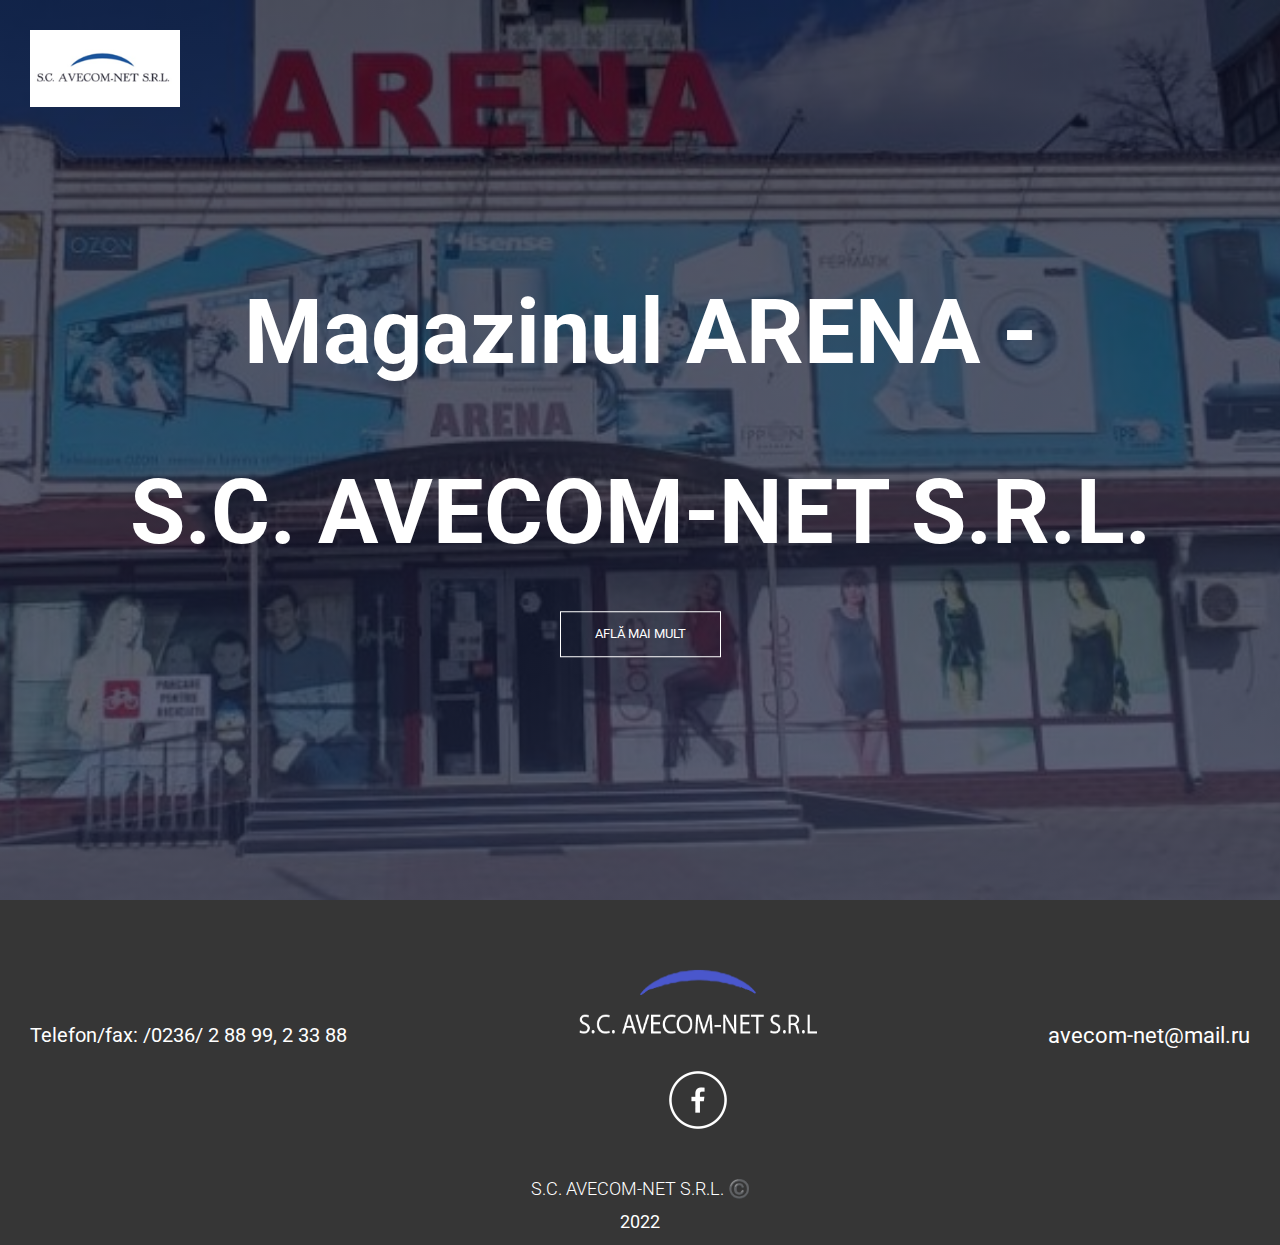
<file: index.html>
<!DOCTYPE html>
<html>

<head>
    <meta charset="UTF-8">
    <meta name="viewport" content="width=device-width, initial-scale=1.0">
    <meta name="description"
        content="Avecom-Net S.R.L. este o societate comercială, fondată în anul 2005, cu o echipă experimentată, plină de idei și entuziasm.">
    <meta name="keywords"
        content="Arena, magazin, tehnică de calcul, electrocasnice, îmbrăcăminte, AVECOM-NET, societate comercială, S.C. AVECOM-NET S.R.L., parteneri, producători, servicii">
    <meta name="author" content="Beșliu Mădălina, Savciuc Lucian">

    <link rel="icon" href="images/logo.png">
    <link rel="stylesheet" href="css/style.css">
    <link rel="stylesheet" href="https://cdnjs.cloudflare.com/ajax/libs/font-awesome/5.15.2/css/all.min.css">
    <link rel="stylesheet" href="https://stackpath.bootstrapcdn.com/bootstrap/4.3.1/css/bootstrap.min.css">
    <link rel="stylesheet" href="https://cdnjs.cloudflare.com/ajax/libs/font-awesome/4.7.0/css/font-awesome.min.css">
    <script src="js/main.js" defer></script>

    <title>S.C. AVECOM-NET S.R.L.</title>
</head>

<body>
    <section class="header">
        <a class="index-logo" href="pages/despre.html">
            <img src="images/logo.png">
        </a>

        <div class="text-box">
            <h1><b>Magazinul ARENA - <br> S.C. AVECOM-NET S.R.L.</b></h1>
            <a href="pages/despre.html" class="hero-btn">AFLĂ MAI MULT</a>
        </div>
    </section>

    <footer class="main-footer">
        <div class="first-container">
            <b class="footer-phone">Telefon/fax: /0236/ 2 88 99, 2 33 88</b>
            <div class="footer-social">
                <img class="logo-footer" src="images/logo3.png">
                <div>
                    <a target="_blank" href="https://www.facebook.com/profile.php?id=100077343601819">
                        <img class="facebook" src="images/facebook_icon.png">
                    </a>
                </div>
            </div>
            <b class="email-footer">avecom-net@mail.ru</b>
        </div>
        <div class="second-container">
            <p class="rights_main">S.C. AVECOM-NET S.R.L. ©️</p> 
            <span class="anul" id="an">2022</span>
        </div>
    </footer>

    <script>
        alert("Bine ați venit!")
    </script>

</body>

</html>
</file>
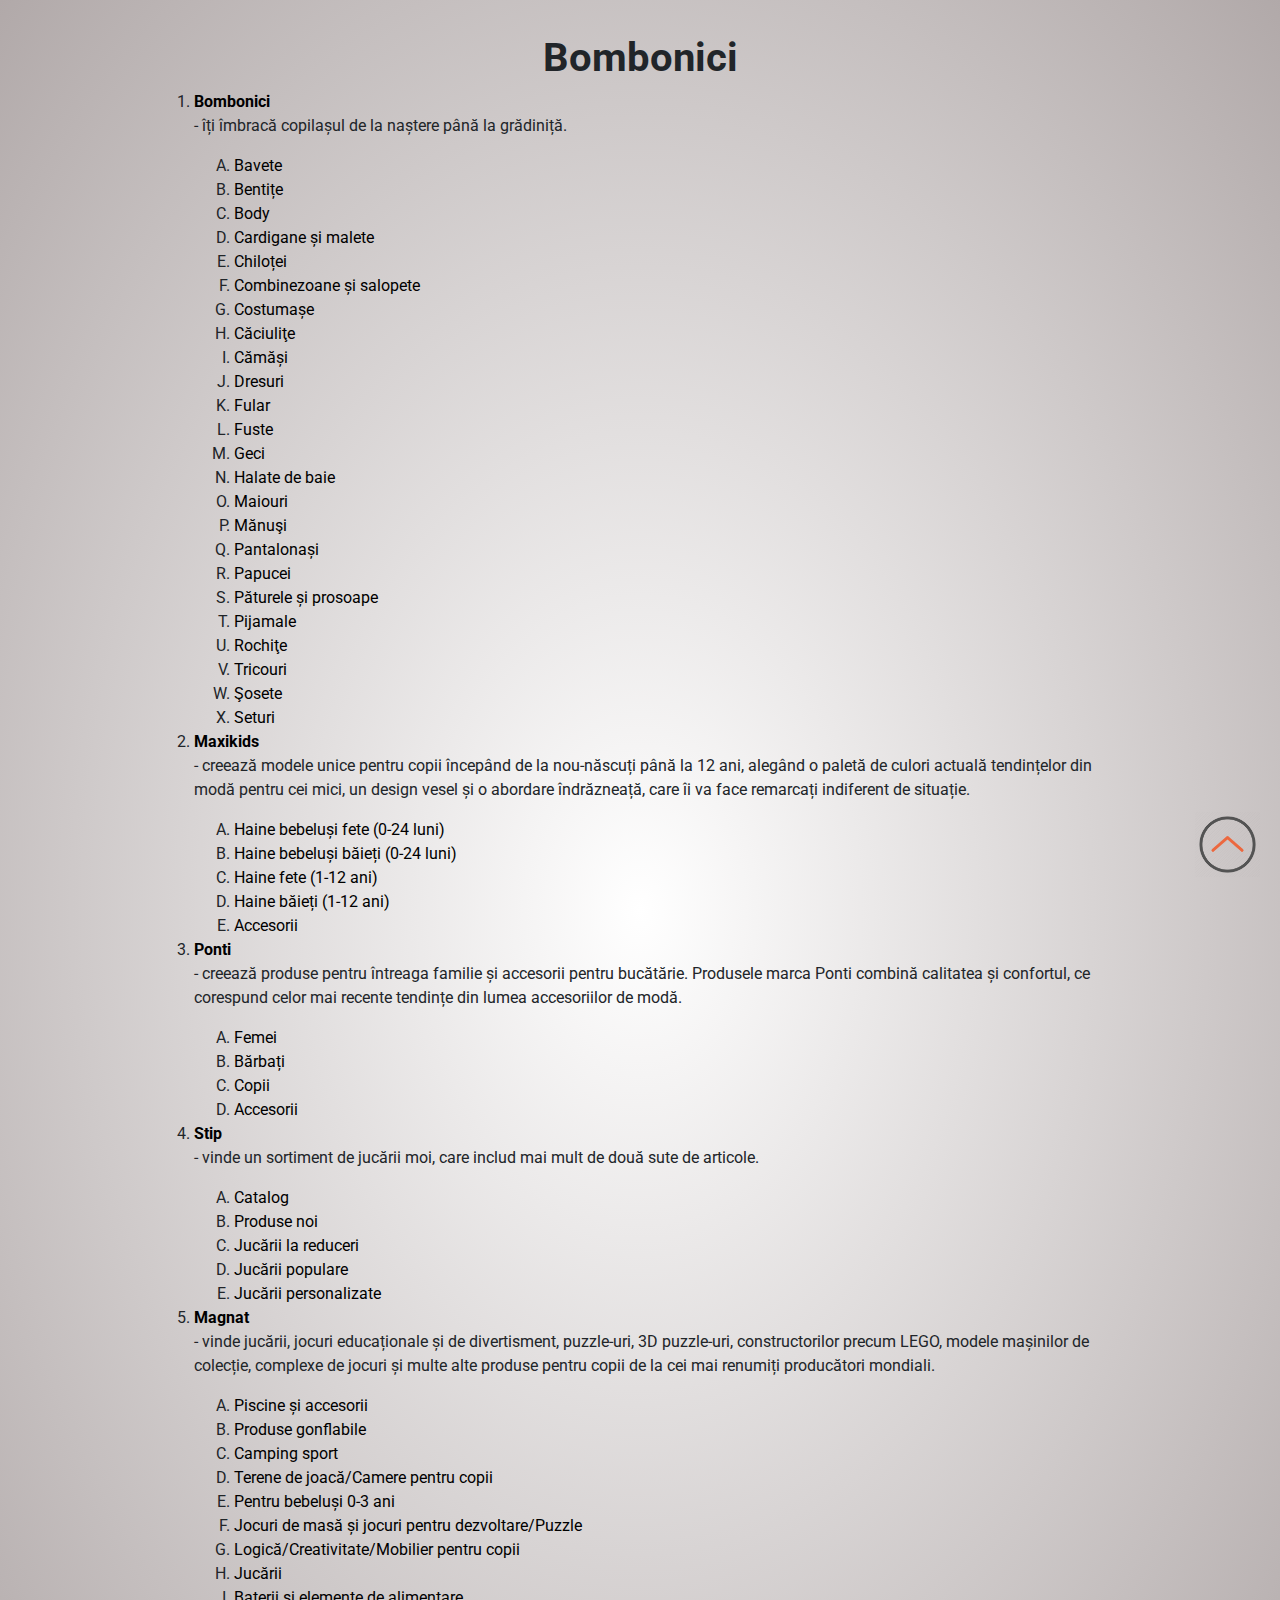
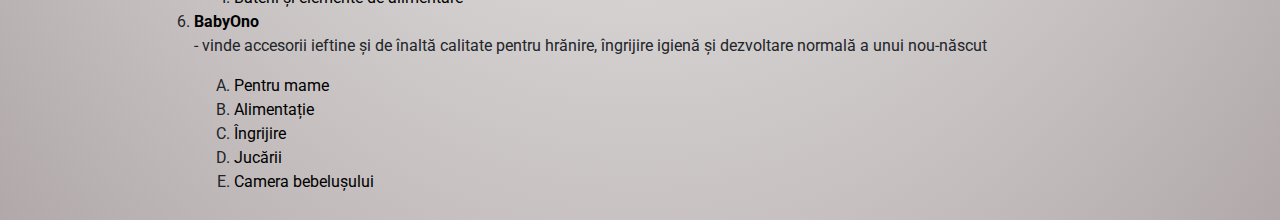
<file: pages/bombonici.html>
<!DOCTYPE html>
<html>

<head>
    <meta charset="UTF-8">
    <meta name="viewport" content="width=device-width, initial-scale=1.0">
    <meta name="description" content="Avecom-Net S.R.L. este o societate comercială, fondată în anul 2005, cu o echipă experimentată, plină de idei și entuziasm.">
    <meta name="keywords" content="Arena, magazin, tehnică de calcul, electrocasnice, îmbrăcăminte, AVECOM-NET, societate comercială, S.C. AVECOM-NET S.R.L., parteneri, producători, servicii">
    <meta name="author" content="Beșliu Mădălina, Savciuc Lucian">
    
    <link rel="icon" href="../images/logo.png">
    <link rel="stylesheet" href="../css/style.css">
    <link rel="stylesheet" href="https://cdnjs.cloudflare.com/ajax/libs/font-awesome/5.15.2/css/all.min.css">
    <link rel="stylesheet" href="https://stackpath.bootstrapcdn.com/bootstrap/4.3.1/css/bootstrap.min.css">
    <link rel="stylesheet" href="https://cdnjs.cloudflare.com/ajax/libs/font-awesome/4.7.0/css/font-awesome.min.css">
    <script src="../js/main.js" defer></script>

    <title>S.C. AVECOM-NET S.R.L.</title>
</head>

<body>

    <main class="serv">
        <br>
        <div id="top4"></div>
        <a href="#top4"><img class="up" src="../images/up.png"></a>

        <h1 class="centered"><b>Bombonici</b></h1>

        <ol type="1">
            <li>
                <dl>
                    <dt>
                        <a target="_blank" href="https://bombonici.md/">
                            Bombonici
                        </a>
                    </dt>
                    <dd>- îți îmbracă copilașul de la naștere până la grădiniță.</dd>
                </dl>
                <ol type="A">
                    <li>
                        <a target="_blank" href="https://bombonici.md/produse?categories=bavete">
                            Bavete
                        </a>
                    </li>
                    <li>
                        <a target="_blank" href="https://bombonici.md/produse?categories=bentite">
                            Bentițe
                        </a>
                    </li>
                    <li>
                        <a target="_blank" href="https://bombonici.md/produse?categories=body">
                            Body
                        </a>
                    </li>
                    <li>
                        <a target="_blank" href="https://bombonici.md/produse?categories=cardigane-si-malete">
                            Cardigane și malete
                        </a>
                    </li>
                    <li>
                        <a target="_blank" href="https://bombonici.md/produse?categories=chilotei">
                            Chiloței
                        </a>
                    </li>
                    <li>
                        <a target="_blank" href="https://bombonici.md/produse?categories=combinezoane-si-salopete">
                            Combinezoane și salopete
                        </a>
                    </li>
                    <li>
                        <a target="_blank" href="https://bombonici.md/produse?categories=costumase">
                            Costumașe
                        </a>
                    </li>
                    <li>
                        <a target="_blank" href="https://bombonici.md/produse?categories=caciulite">
                            Căciuliţe
                        </a>
                    </li>
                    <li>
                        <a target="_blank" href="https://bombonici.md/produse?categories=camasi">
                            Cămăși
                        </a>
                    </li>
                    <li>
                        <a target="_blank" href="https://bombonici.md/produse?categories=dresuri">
                            Dresuri
                        </a>
                    </li>
                    <li>
                        <a target="_blank" href="https://bombonici.md/produse?categories=fular">
                            Fular
                        </a>
                    </li>
                    <li>
                        <a target="_blank" href="https://bombonici.md/produse?categories=fuste">
                            Fuste
                        </a>
                    </li>
                    <li>
                        <a target="_blank" href="https://bombonici.md/produse?categories=geci">
                            Geci
                        </a>
                    </li>
                    <li>
                        <a target="_blank" href="https://bombonici.md/produse?categories=halate-de-baie">
                            Halate de baie
                        </a>
                    </li>
                    <li>
                        <a target="_blank" href="https://bombonici.md/produse?categories=maiouri">
                            Maiouri
                        </a>
                    </li>
                    <li>
                        <a target="_blank" href="https://bombonici.md/produse?categories=manusi">
                            Mănuşi
                        </a>
                    </li>
                    <li>
                        <a target="_blank" href="https://bombonici.md/produse?categories=pantalonasi">
                            Pantalonași
                        </a>
                    </li>
                    <li>
                        <a target="_blank" href="https://bombonici.md/produse?categories=papucei">
                            Papucei
                        </a>
                    </li>
                    <li>
                        <a target="_blank" href="https://bombonici.md/produse?categories=paturele-si-prosoape">
                            Păturele și prosoape
                        </a>
                    </li>
                    <li>
                        <a target="_blank" href="https://bombonici.md/produse?categories=pijamale">
                            Pijamale
                        </a>
                    </li>
                    <li>
                        <a target="_blank" href="https://bombonici.md/produse?categories=rochite">
                            Rochiţe
                        </a>
                    </li>
                    <li>
                        <a target="_blank" href="https://bombonici.md/produse?categories=tricouri">
                            Tricouri
                        </a>
                    </li>
                    <li>
                        <a target="_blank" href="https://bombonici.md/produse?categories=sosete">
                            Şosete
                        </a>
                    </li>
                    <li>
                        <a target="_blank" href="https://bombonici.md/produse?categories=seturi">
                            Seturi
                        </a>
                    </li>
                </ol>
            </li>
            <li>
                <dl>
                    <dt>
                        <a target="_blank" href="https://maxikids.md/rom">
                            Maxikids
                        </a>
                    </dt>
                    <dd>- creează modele unice pentru copii începând de la nou-născuți până la 12 ani, alegând o
                        paletă de culori actuală tendințelor din modă pentru cei mici, un design vesel și o
                        abordare
                        îndrăzneață, care îi va face remarcați indiferent de situație.</dd>
                </dl>
                <ol type="A">
                    <li>
                        <a target="_blank" href="https://maxikids.md/rom/bebelusi-fete-0-24-luni">
                            Haine bebeluși fete (0-24 luni)
                        </a>
                    </li>
                    <li>
                        <a target="_blank" href="https://maxikids.md/rom/bebelusi-baieti-0-24-luni">
                            Haine bebeluși băieți (0-24 luni)
                        </a>
                    </li>
                    <li>
                        <a target="_blank" href="https://maxikids.md/rom/fete-2-12-ani">
                            Haine fete (1-12 ani)
                        </a>
                    </li>
                    <li>
                        <a target="_blank" href="https://maxikids.md/rom/baieti-2-12-ani">
                            Haine băieți (1-12 ani)
                        </a>
                    </li>
                    <li>
                        <a target="_blank" href="https://maxikids.md/rom/accesorii">
                            Accesorii
                        </a>
                    </li>
                </ol>
            </li>
            <li>
                <dl>
                    <dt>
                        <a target="_blank" href="https://ponti.md/ro">
                            Ponti
                        </a>
                    </dt>
                    <dd>- creează produse pentru întreaga familie și accesorii pentru bucătărie. Produsele marca
                        Ponti combină calitatea și confortul, ce corespund celor mai recente tendințe din lumea
                        accesoriilor de modă.</dd>
                </dl>
                <ol type="A">
                    <li>
                        <a target="_blank" href="https://ponti.md/ro/products-categories/femei">
                            Femei
                        </a>
                    </li>
                    <li>
                        <a target="_blank" href="https://ponti.md/ro/products-categories/barbati">
                            Bărbați
                        </a>
                    </li>
                    <li>
                        <a target="_blank" href="https://ponti.md/ro/products-categories/copii">
                            Copii
                        </a>
                    </li>
                    <li>
                        <a target="_blank" href="https://ponti.md/ro/products-categories/accesorii">
                            Accesorii
                        </a>
                    </li>
                </ol>
            </li>
            <li>
                <dl>
                    <dt>
                        <a target="_blank" href="https://stip.md/">
                            Stip
                        </a>
                    </dt>
                    <dd>- vinde un sortiment de jucării moi, care includ mai mult de două sute de articole.</dd>
                </dl>
                <ol type="A">
                    <li>
                        <a target="_blank" href="https://stip.md/catalog">
                            Catalog
                        </a>
                    </li>
                    <li>
                        <a target="_blank" href="https://stip.md/catalog?segments%5B0%5D=new">
                            Produse noi
                        </a>
                    </li>
                    <li>
                        <a target="_blank" href="https://stip.md/catalog?segments%5B0%5D=discount">
                            Jucării la reduceri
                        </a>
                    </li>
                    <li>
                        <a target="_blank" href="https://stip.md/catalog?segments%5B0%5D=popular">
                            Jucării populare
                        </a>
                    </li>
                    <li>
                        <a target="_blank" href="https://stip.md/portfolio">
                            Jucării personalizate
                        </a>
                    </li>
                </ol>
            </li>
            <li>
                <dl>
                    <dt>
                        <a target="_blank" href="https://magnat.md/ro/">
                            Magnat
                        </a>
                    </dt>
                    <dd>- vinde jucării, jocuri educaționale și de divertisment, puzzle-uri, 3D puzzle-uri,
                        constructorilor precum LEGO, modele mașinilor de colecție, complexe de jocuri și multe
                        alte produse pentru copii de la cei mai renumiți producători mondiali.</dd>
                </dl>
                <ol type="A">
                    <li>
                        <a target="_blank" href="https://magnat.md/ro/product-category/piscine-si-accesorii/">
                            Piscine și accesorii
                        </a>
                    </li>
                    <li>
                        <a target="_blank" href="https://magnat.md/ro/product-category/produse-gonflabile/">
                            Produse gonflabile
                        </a>
                    </li>
                    <li>
                        <a target="_blank" href="https://magnat.md/ro/product-category/camping-sport/">
                            Camping sport
                        </a>
                    </li>
                    <li>
                        <a target="_blank"
                            href="https://magnat.md/ro/product-category/locuri-de-joaca-camere-pentru-copii/">
                            Terene de joacă/Camere pentru copii
                        </a>
                    </li>
                    <li>
                        <a target="_blank" href="https://magnat.md/ro/product-category/pentru-bebelusi-0-3-ani/">
                            Pentru bebeluși 0-3 ani
                        </a>
                    </li>
                    <li>
                        <a target="_blank"
                            href="https://magnat.md/ro/product-category/jocuri-de-masa-si-jocuri-pentru-dezvoltare-puzzle/">
                            Jocuri de masă și jocuri pentru dezvoltare/Puzzle
                        </a>
                    </li>
                    <li>
                        <a target="_blank"
                            href="https://magnat.md/ro/product-category/logica-creativitate-mobilier-pentru-copii/">
                            Logică/Creativitate/Mobilier pentru copii
                        </a>
                    </li>
                    <li>
                        <a target="_blank" href="https://magnat.md/ro/product-category/jucarii/">
                            Jucării
                        </a>
                    </li>
                    <li>
                        <a target="_blank"
                            href="https://magnat.md/ro/product-category/baterii-si-elemente-de-alimentare/">
                            Baterii și elemente de alimentare
                        </a>
                    </li>
                </ol>
            </li>
            <li>
                <dl>
                    <dt>
                        <a target="_blank" href="https://babyono.md/home/">
                            BabyOno
                        </a>
                    </dt>
                    <dd>- vinde accesorii ieftine și de înaltă calitate pentru hrănire, îngrijire igienă și
                        dezvoltare normală a unui nou-născut</dd>
                </dl>
                <ol type="A">
                    <li>
                        <a href="https://babyono.md/dlja-mam/">
                            Pentru mame
                        </a>
                    </li>
                    <li>
                        <a target="_blank" href="https://babyono.md/kormlenie/">
                            Alimentație
                        </a>
                    </li>
                    <li>
                        <a target="_blank" href="https://babyono.md/uhod/">
                            Îngrijire
                        </a>
                    </li>
                    <li>
                        <a target="_blank" href="https://babyono.md/igruski/">
                            Jucării
                        </a>
                    </li>
                    <li>
                        <a target="_blank" href="https://babyono.md/komnata-malysha/">
                            Camera bebelușului
                        </a>
                    </li>
                </ol>
            </li>
        </ol>
    </main>

</body>

</html>
</file>
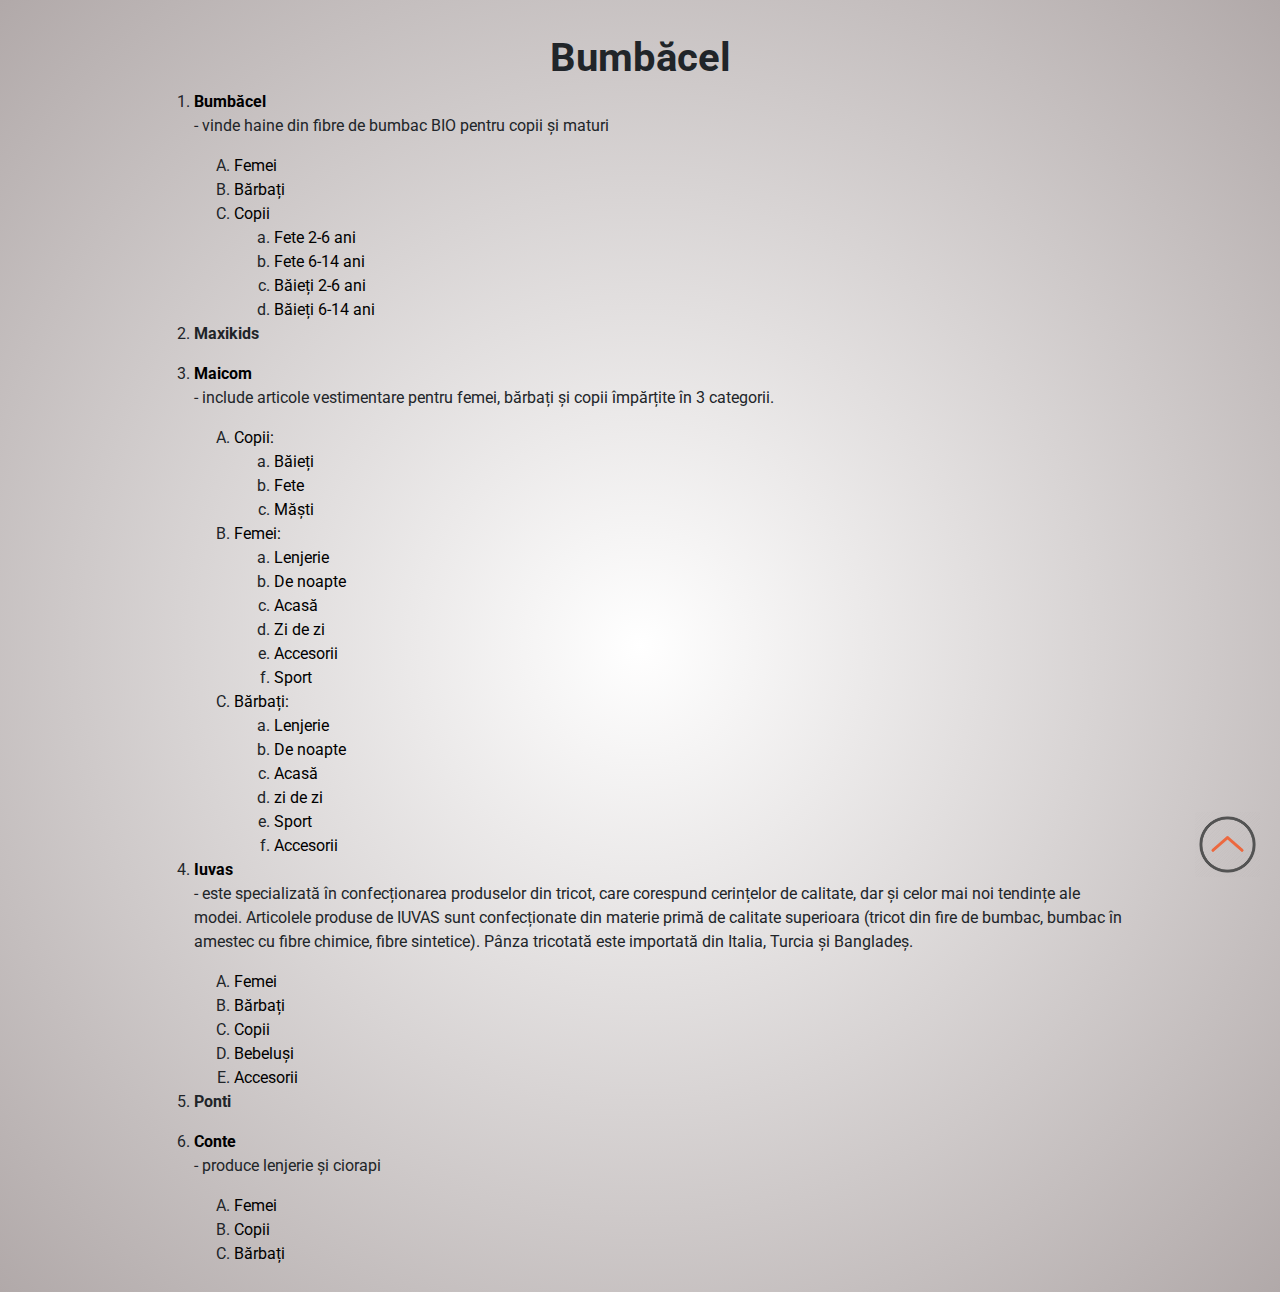
<file: pages/bumbacel.html>
<!DOCTYPE html>
<html>

<head>
    <meta charset="UTF-8">
    <meta name="viewport" content="width=device-width, initial-scale=1.0">
    <meta name="description" content="Avecom-Net S.R.L. este o societate comercială, fondată în anul 2005, cu o echipă experimentată, plină de idei și entuziasm.">
    <meta name="keywords" content="Arena, magazin, tehnică de calcul, electrocasnice, îmbrăcăminte, AVECOM-NET, societate comercială, S.C. AVECOM-NET S.R.L., parteneri, producători, servicii">
    <meta name="author" content="Beșliu Mădălina, Savciuc Lucian">

    <link rel="icon" href="../images/logo.png">
    <link rel="stylesheet" href="../css/style.css">
    <link rel="stylesheet" href="https://cdnjs.cloudflare.com/ajax/libs/font-awesome/5.15.2/css/all.min.css">
    <link rel="stylesheet" href="https://stackpath.bootstrapcdn.com/bootstrap/4.3.1/css/bootstrap.min.css">
    <link rel="stylesheet" href="https://cdnjs.cloudflare.com/ajax/libs/font-awesome/4.7.0/css/font-awesome.min.css">
    <script src="../js/main.js" defer></script>

    <title>S.C. AVECOM-NET S.R.L.</title>
</head>

<body>

    <main class="serv">
        <br>
        <div id="top5"></div>
        <a href="#top5"><img class="up" src="../images/up.png"></a>

        <h1 class="centered"><b>Bumbăcel</b></h1>

        <ol type="1">
            <li>
                <dl>
                    <dt>
                        <a target="_blank" href="https://bumbacel.md/">
                            Bumbăcel
                        </a>
                    </dt>
                    <dd>- vinde haine din fibre de bumbac BIO pentru copii și maturi</dd>
                </dl>
                <ol type="A">
                    <li>
                        <a target="_blank" href="https://bumbacel.md/catalog/femei/">
                            Femei
                        </a>
                    </li>
                    <li>
                        <a target="_blank" href="https://bumbacel.md/catalog/barba%C8%9Bi/">
                            Bărbați
                        </a>
                    </li>
                    <li>
                        <a target="_blank" href="https://bumbacel.md/catalog/copii/">
                            Copii
                        </a>
                        <ol type="a">
                            <li>
                                <a target="_blank" href="https://bumbacel.md/catalog/copii/fete-2-6-ani/">
                                    Fete 2-6 ani
                                </a>
                            </li>
                            <li>
                                <a target="_blank" href="https://bumbacel.md/catalog/copii/fete-6-14/">
                                    Fete 6-14 ani
                                </a>
                            </li>
                            <li>
                                <a target="_blank" href="https://bumbacel.md/catalog/copii/baie%C8%9Bi-2-6/">
                                    Băieți 2-6 ani
                                </a>
                            </li>
                            <li>
                                <a target="_blank" href="https://bumbacel.md/catalog/copii/baie%C8%9Bi-6-14/">
                                    Băieți 6-14 ani
                                </a>
                            </li>
                        </ol>
                    </li>
                </ol>
            </li>
            <li>
                <dl>
                    <dt>Maxikids</dt>
                </dl>
            </li>
            <li>
                <dl>
                    <dt>
                        <a target="_blank" href="https://maicom.com/">
                            Maicom
                        </a>
                    </dt>
                    <dd>- include articole vestimentare pentru femei, bărbați și copii împărțite în 3 categorii.
                    </dd>
                </dl>
                <ol type="A">
                    <li>
                        <a href="https://maicom.com/copii">
                            Copii:
                        </a>
                        <ol type="a">
                            <li>
                                <a target="_blank" href="https://maicom.com/copii/baieti">
                                    Băieți
                                </a>
                            </li>
                            <li>
                                <a target="_blank" href="https://maicom.com/copii/fete">
                                    Fete
                                </a>
                            </li>
                            <li>
                                <a target="_blank" href="https://maicom.com/copii/masti">
                                    Măști
                                </a>
                            </li>
                        </ol>
                    </li>
                    <li>
                        <a target="_blank" href="https://maicom.com/femei">
                            Femei:
                        </a>
                        <ol type="a">
                            <li>
                                <a target="_blank" href="https://maicom.com/femei/lengerie">
                                    Lenjerie
                                </a>
                            </li>
                            <li>
                                <a target="_blank" href="https://maicom.com/femei/de-noapte">
                                    De noapte
                                </a>
                            </li>
                            <li>
                                <a target="_blank" href="https://maicom.com/femei/acasa">
                                    Acasă
                                </a>
                            </li>
                            <li>
                                <a target="_blank" href="https://maicom.com/femei/zi-de-zi">
                                    Zi de zi
                                </a>
                            </li>
                            <li>
                                <a target="_blank" href="https://maicom.com/femei/accesorii">
                                    Accesorii
                                </a>
                            </li>
                            <li>
                                <a target="_blank" href="https://maicom.com/femei/sport">
                                    Sport
                                </a>
                            </li>
                        </ol>
                    </li>
                    <li>
                        <a target="_blank" href="https://maicom.com/b%C4%83rba%C8%9Bi">
                            Bărbați:
                        </a>
                        <ol type="a">
                            <li>
                                <a target="_blank" href="https://maicom.com/b%C4%83rba%C8%9Bi/lenjerie">
                                    Lenjerie
                                </a>
                            </li>
                            <li>
                                <a target="_blank" href="https://maicom.com/b%C4%83rba%C8%9Bi/de-noapte">
                                    De noapte
                                </a>
                            </li>
                            <li>
                                <a target="_blank" href="https://maicom.com/b%C4%83rba%C8%9Bi/acasa">
                                    Acasă
                                </a>
                            </li>
                            <li>
                                <a target="_blank" href="https://maicom.com/b%C4%83rba%C8%9Bi/zi-de-zi">
                                    zi de zi
                                </a>
                            </li>
                            <li>
                                <a target="_blank" href="https://maicom.com/b%C4%83rba%C8%9Bi/sport">
                                    Sport
                                </a>
                            </li>
                            <li>
                                <a target="_blank" href="https://maicom.com/b%C4%83rba%C8%9Bi/accesorii">
                                    Accesorii
                                </a>
                            </li>
                        </ol>
                    </li>
                </ol>
            </li>
            <li>
                <dl>
                    <dt>
                        <a target="_blank" href="https://www.iuvas.com/">
                            Iuvas
                        </a>
                    </dt>
                    <dd>- este specializată în confecționarea produselor din tricot, care corespund cerințelor
                        de calitate, dar și celor mai noi tendințe ale modei. Articolele produse de IUVAS sunt
                        confecționate din materie primă de calitate superioara (tricot din fire de bumbac,
                        bumbac în amestec cu fibre chimice, fibre sintetice). Pânza tricotată este importată din
                        Italia, Turcia și Bangladeș.</dd>
                </dl>
                <ol type="A">
                    <li>
                        <a target="_blank" href="https://www.iuvas.com/product-category/femei/">
                            Femei
                        </a>
                    </li>
                    <li>
                        <a target="_blank" href="https://www.iuvas.com/product-category/barbati/">
                            Bărbați
                        </a>
                    </li>
                    <li>
                        <a target="_blank" href="https://www.iuvas.com/product-category/copii/">
                            Copii
                        </a>
                    </li>
                    <li>
                        <a target="_blank" href="https://www.iuvas.com/product-category/bebelusi/">
                            Bebeluși
                        </a>
                    </li>
                    <li>
                        <a target="_blank" href="https://www.iuvas.com/product-category/accesorii/">
                            Accesorii
                        </a>
                    </li>
                </ol>
            </li>
            <li>
                <dl>
                    <dt>Ponti</dt>
                </dl>
            </li>
            <li>
                <dl>
                    <dt>
                        <a target="_blank" href="https://conteelegant.ro/">
                            Conte
                        </a>
                    </dt>
                    <dd>- produce lenjerie și ciorapi</dd>
                </dl>
                <ol type="A">
                    <li>
                        <a target="_blank" href="https://conteelegant.ro/categorie-produse/produse-femei/">
                            Femei
                        </a>
                    </li>
                    <li>
                        <a target="_blank" href="https://conteelegant.ro/categorie-produse/copii/">
                            Copii
                        </a>
                    </li>
                    <li>
                        <a target="_blank" href="https://conteelegant.ro/categorie-produse/barbati/">
                            Bărbați
                        </a>
                    </li>
                </ol>
            </li>
        </ol>
    </main>

</body>

</html>
</file>
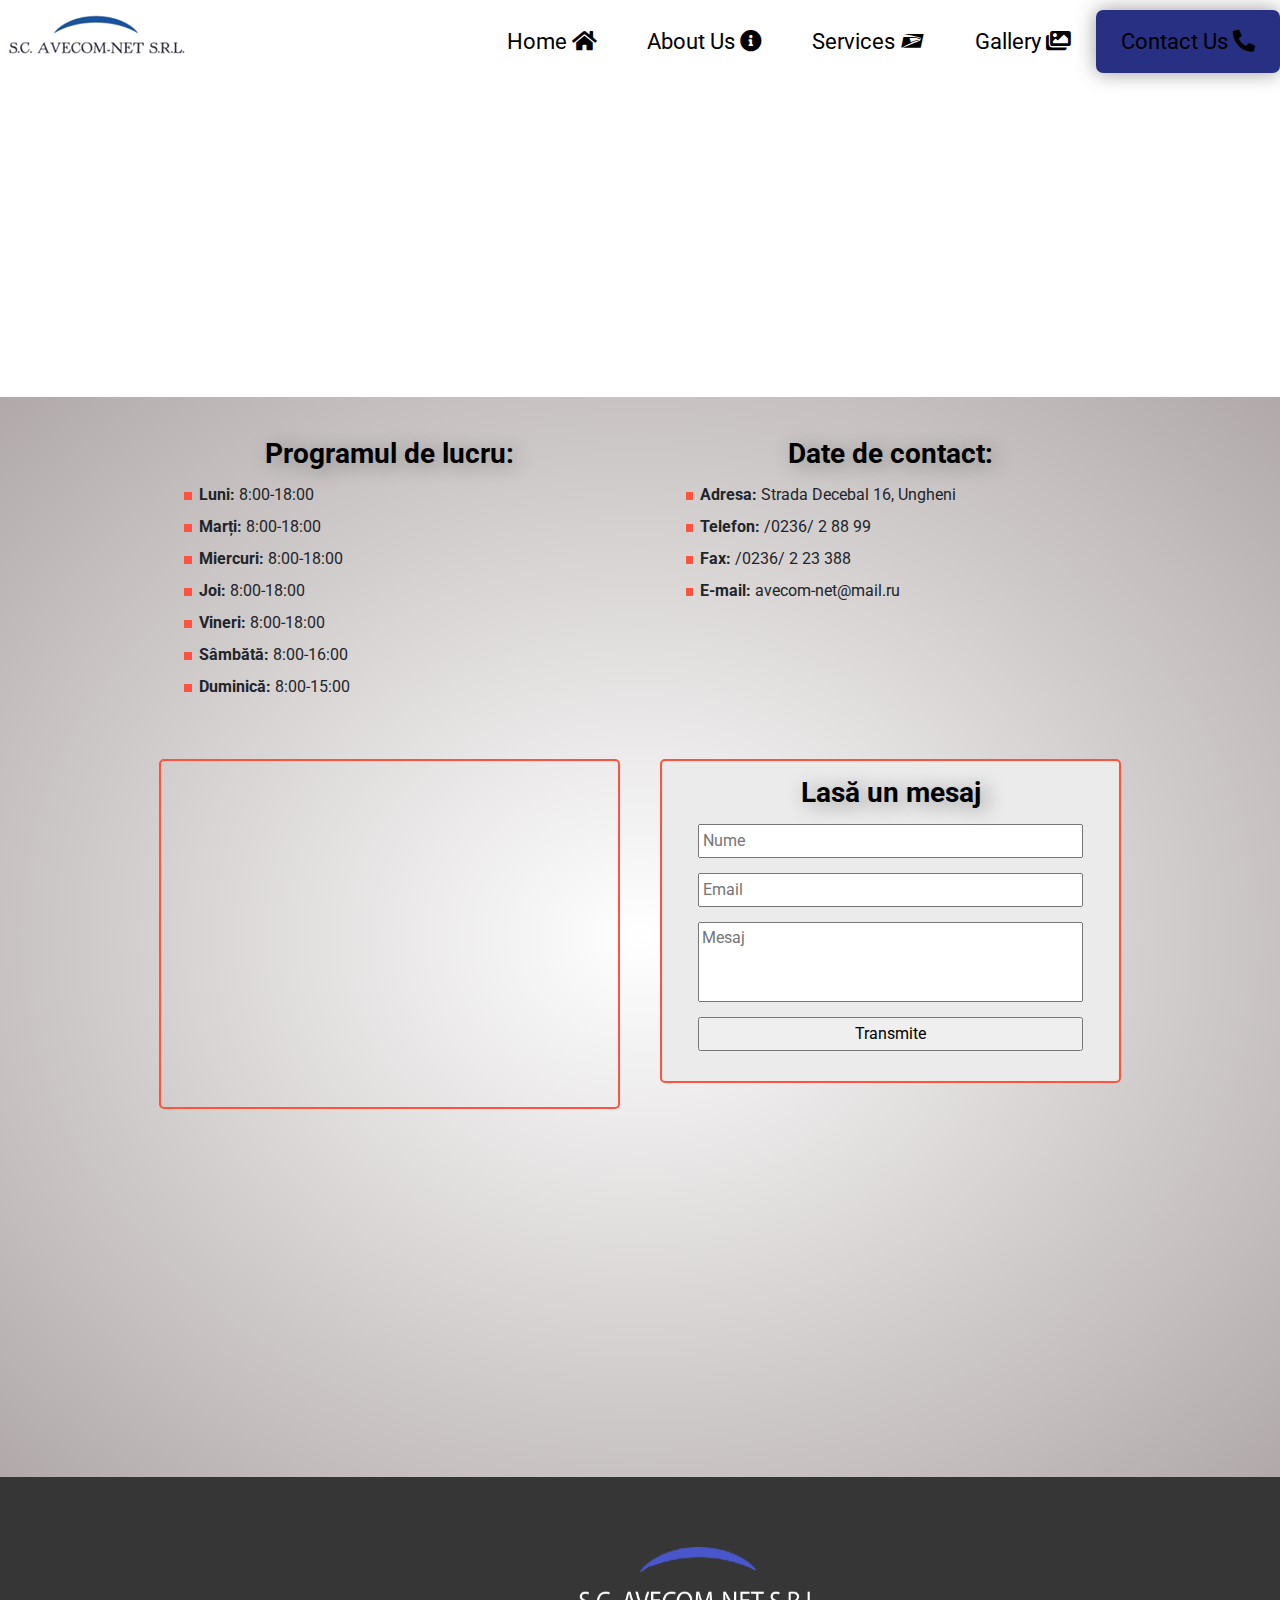
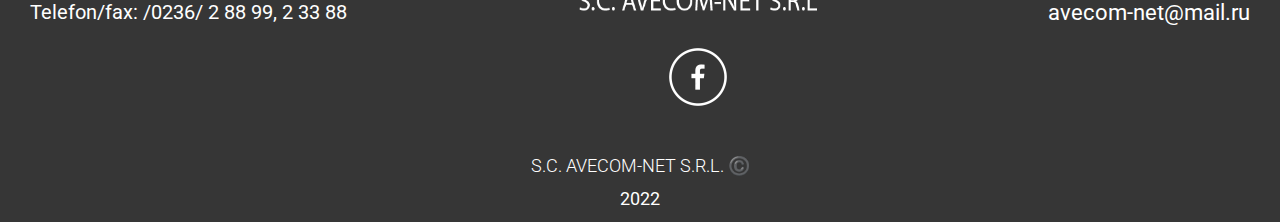
<file: pages/contacte.html>
<!DOCTYPE html>
<html>

<head>
    <meta charset="UTF-8">
    <meta name="viewport" content="width=device-width, initial-scale=1.0">
    <meta name="description" content="Avecom-Net S.R.L. este o societate comercială, fondată în anul 2005, cu o echipă experimentată, plină de idei și entuziasm.">
    <meta name="keywords" content="Arena, magazin, tehnică de calcul, electrocasnice, îmbrăcăminte, AVECOM-NET, societate comercială, S.C. AVECOM-NET S.R.L., parteneri, producători, servicii">
    <meta name="author" content="Beșliu Mădălina, Savciuc Lucian">

    <link rel="icon" href="../images/logo.png">
    <link rel="stylesheet" href="../css/style.css">
    <link rel="stylesheet" href="https://cdnjs.cloudflare.com/ajax/libs/font-awesome/5.15.2/css/all.min.css">
    <link rel="stylesheet" href="https://stackpath.bootstrapcdn.com/bootstrap/4.3.1/css/bootstrap.min.css">
    <link rel="stylesheet" href="https://cdnjs.cloudflare.com/ajax/libs/font-awesome/4.7.0/css/font-awesome.min.css">
    <script src="../js/main.js" defer></script>

    <title>S.C. AVECOM-NET S.R.L.</title>
</head>

<body>

    <header>
        <a class="logo" href="despre.html">
            <img src="../images/logo.png">
        </a>
        <div id="navbar" class="nav">
            <a href="../index.html">
                Home
                <i class="fas fa-home"></i>
            </a>

            <a href="despre.html">
                About Us
                <i class="fas fa-info-circle"></i>
            </a>
            <a href="servicii.html">
                Services
                <i class="fab fa-usps"></i>
            </a>
            <a href="galerie.html">
                Gallery
                <i class="fas fa-images"></i>
            </a>
            <a class="active" href="contacte.html">
                Contact Us
                <i class="fas fa-phone-alt"></i>
            </a>
            <a id="hamburger-menu" onclick="mobileMenu()"><i class="fa fa-bars"></i></a>
        </div>
    </header>

    <section class="top-section" id="contacte">
        <h1 class="top-title">Contact Us</h1>
    </section>

    <main>
        <div class="row lista">
            <div class="col-50">
                <h3 class="centered">Programul de lucru:</h3>
                <ul class="contact-list">
                    <li><b>Luni:</b> 8:00-18:00</li>
                    <li><b>Marți:</b> 8:00-18:00</li>
                    <li><b>Miercuri:</b> 8:00-18:00</li>
                    <li><b>Joi:</b> 8:00-18:00</li>
                    <li><b>Vineri:</b> 8:00-18:00</li>
                    <li><b>Sâmbătă:</b> 8:00-16:00</li>
                    <li><b>Duminică:</b> 8:00-15:00</li>
                </ul>
            </div>

            <div class="col-50">
                <h3 class="centered">Date de contact:</h3>
                <ul class="contact-list">
                    <li><b>Adresa:</b> Strada Decebal 16, Ungheni</li>
                    <li><b>Telefon:</b> /0236/ 2 88 99</li>
                    <li><b>Fax:</b> /0236/ 2 23 388</li>
                    <li><b>E-mail:</b> avecom-net@mail.ru</li>
                </ul>
            </div>
        </div>

        <div class="row lista">
            <div class="col-50">
                <iframe class="map"
                    src="https://www.google.com/maps/embed?pb=!1m14!1m8!1m3!1d10841.156894269547!2d27.7995591!3d47.2109229!3m2!1i1024!2i768!4f13.1!3m3!1m2!1s0x0%3A0x8639d4946290681e!2sArena!5e0!3m2!1sro!2s!4v1647360874010!5m2!1sro!2s"
                    style="border:0;" allowfullscreen="" loading="lazy"></iframe>
            </div>

            <div class="col-50">
                <div class="contact-form">
                    <form method="post" id="mesaj">
                        <h3 class="centered">Lasă un mesaj</h3>
                        <input type="text" placeholder="Nume" required>
                        <input type="email" placeholder="Email" required>
                        <textarea rows="3" placeholder="Mesaj" required></textarea>
                        <input onclick="transmite()" type="submit" value="Transmite">
                    </form>
                </div>
            </div>
        </div>
    </main>

    <footer class="main-footer">
        <div class="first-container">
            <b class="footer-phone">Telefon/fax: /0236/ 2 88 99, 2 33 88</b>
            <div class="footer-social">
                <img class="logo-footer" src="../images/logo3.png">
                <div>
                    <a target="_blank" href="https://www.facebook.com/profile.php?id=100077343601819">
                        <img class="facebook" src="../images/facebook_icon.png">
                    </a>
                </div>
            </div>
            <b class="email-footer">avecom-net@mail.ru</b>
        </div>
        <div class="second-container">
            <p class="rights_main">S.C. AVECOM-NET S.R.L. ©️</p> 
            <span class="anul" id="an">2022</span>
        </div>
    </footer>

</body>

</html>
</file>
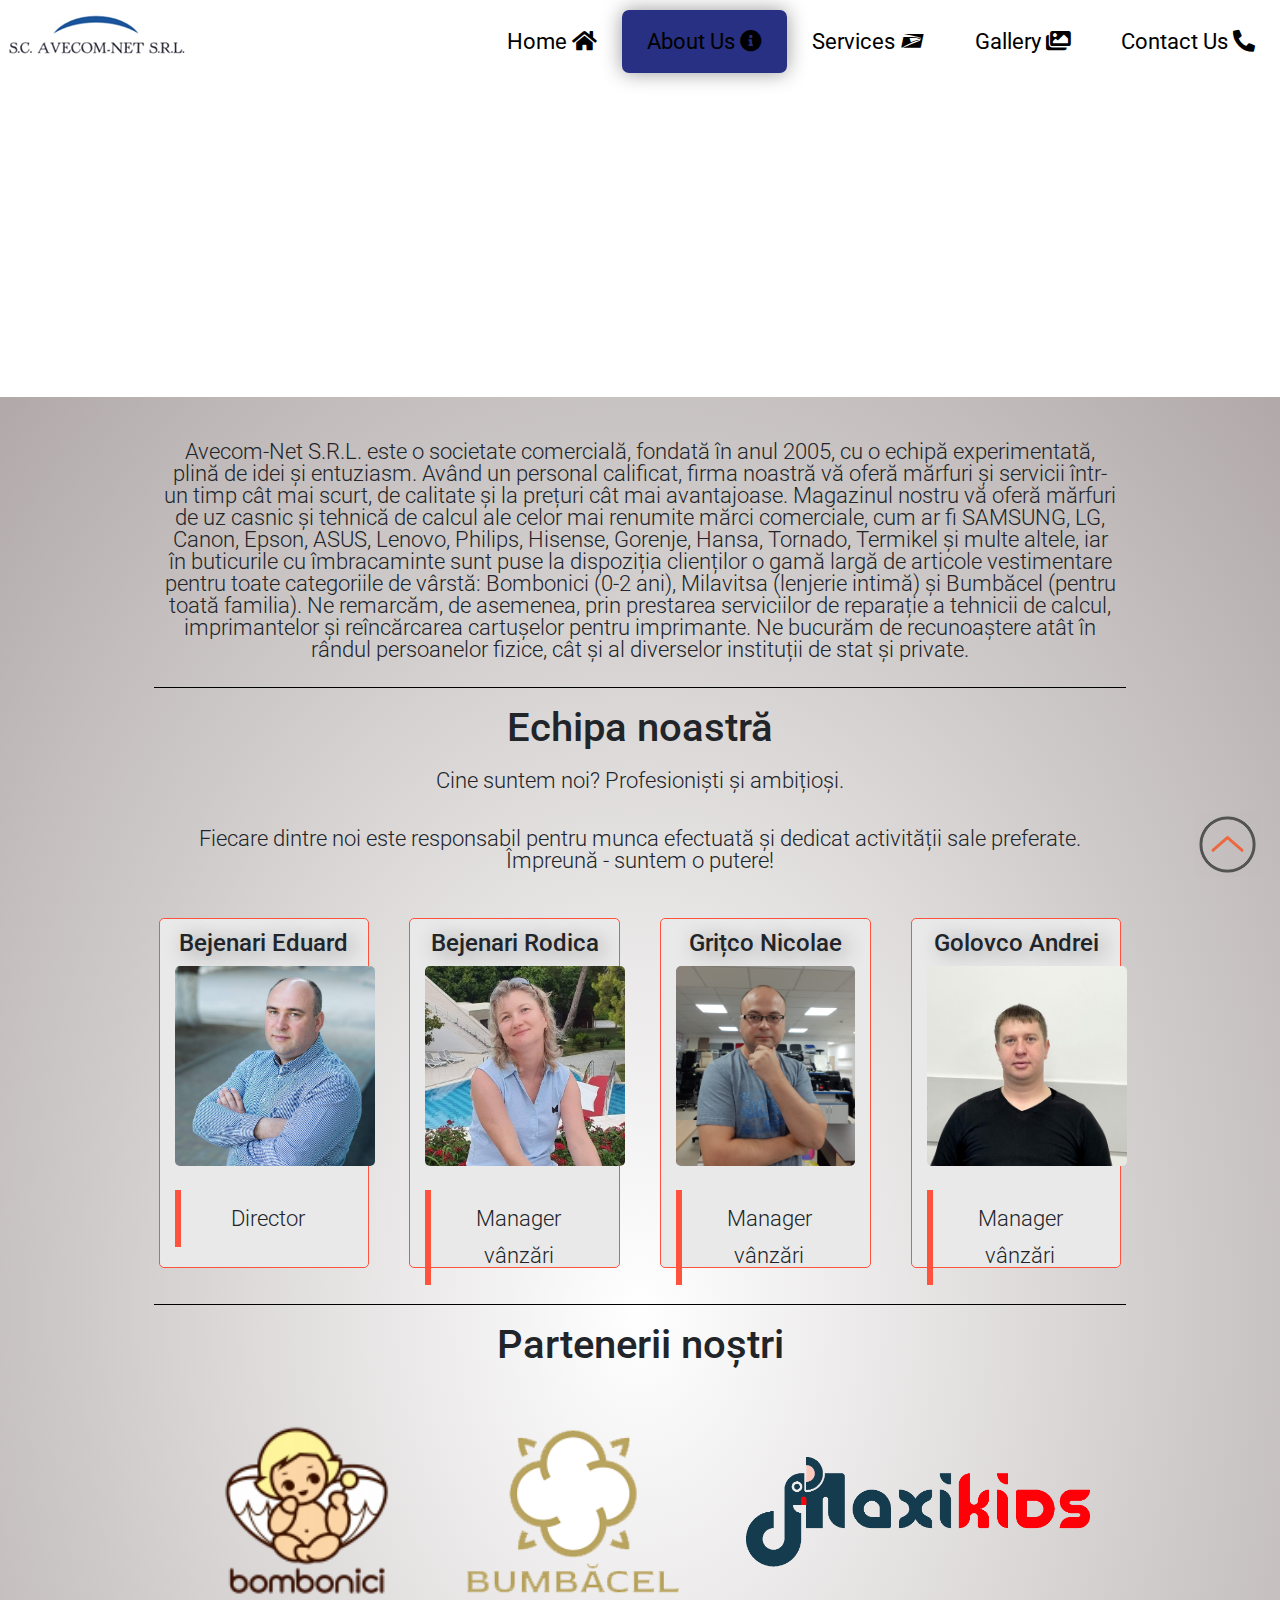
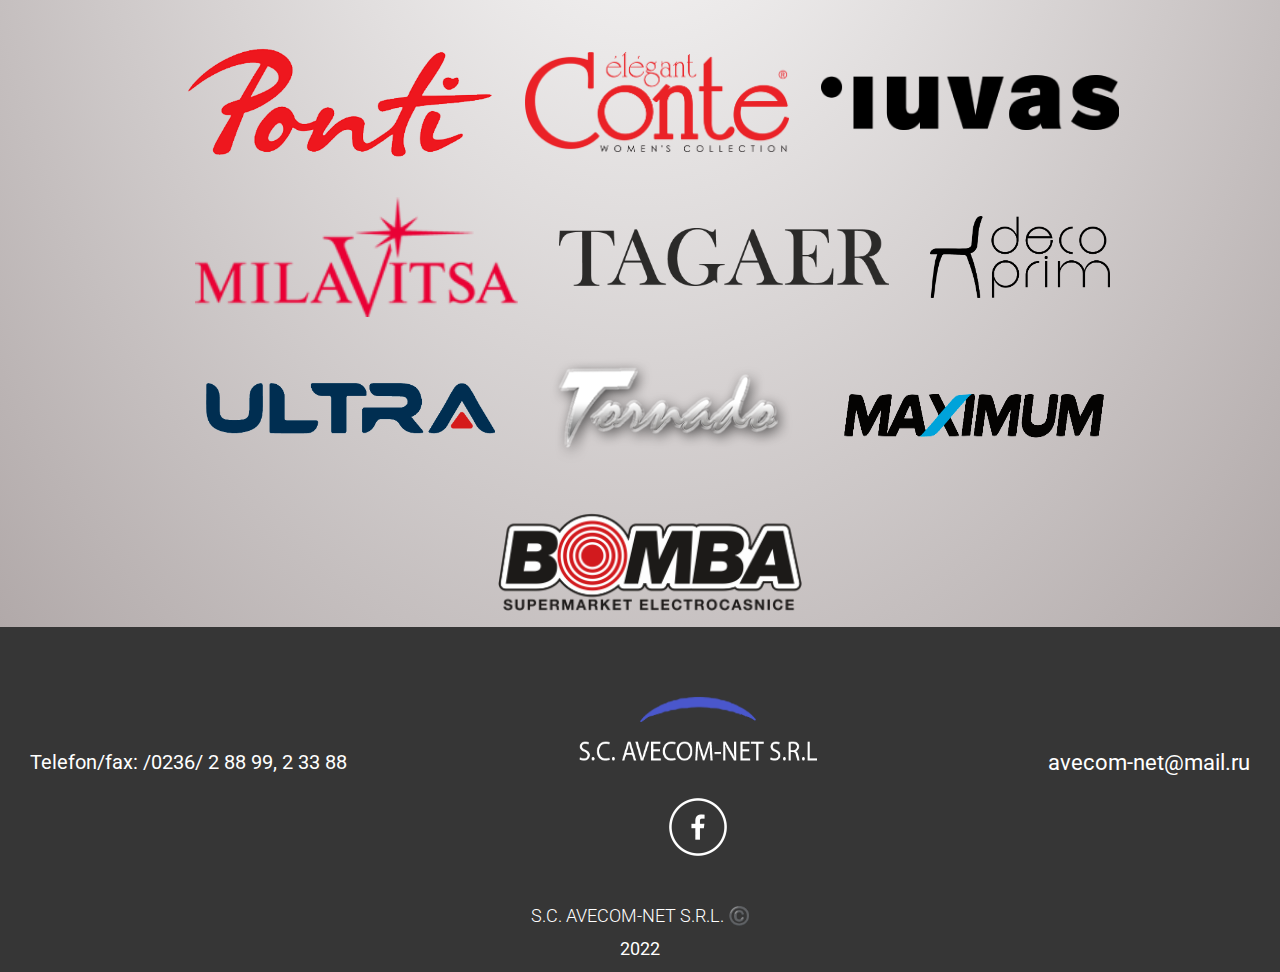
<file: pages/despre.html>
<!DOCTYPE html>
<html>

<head>
    <meta charset="UTF-8">
    <meta name="viewport" content="width=device-width, initial-scale=1.0">
    <meta name="description" content="Avecom-Net S.R.L. este o societate comercială, fondată în anul 2005, cu o echipă experimentată, plină de idei și entuziasm.">
    <meta name="keywords" content="Arena, magazin, tehnică de calcul, electrocasnice, îmbrăcăminte, AVECOM-NET, societate comercială, S.C. AVECOM-NET S.R.L., parteneri, producători, servicii">
    <meta name="author" content="Beșliu Mădălina, Savciuc Lucian">

    <link rel="icon" href="../images/logo.png">
    <link rel="stylesheet" href="../css/style.css">
    <link rel="stylesheet" href="https://cdnjs.cloudflare.com/ajax/libs/font-awesome/5.15.2/css/all.min.css">
    <link rel="stylesheet" href="https://stackpath.bootstrapcdn.com/bootstrap/4.3.1/css/bootstrap.min.css">
    <link rel="stylesheet" href="https://cdnjs.cloudflare.com/ajax/libs/font-awesome/4.7.0/css/font-awesome.min.css">
    <script src="../js/main.js" defer></script>

    <title>S.C. AVECOM-NET S.R.L.</title>
</head>

<body>

    <header>
        <a class="logo" href="despre.html">
            <img src="../images/logo.png">
        </a>
        <div id="navbar" class="nav">
            <a href="../index.html">
                Home
                <i class="fas fa-home"></i>
            </a>

            <a class="active" href="despre.html">
                About Us
                <i class="fas fa-info-circle"></i>
            </a>
            <a href="servicii.html">
                Services
                <i class="fab fa-usps"></i>
            </a>
            <a href="galerie.html">
                Gallery
                <i class="fas fa-images"></i>
            </a>
            <a href="contacte.html">
                Contact Us
                <i class="fas fa-phone-alt"></i>
            </a>
            <a id="hamburger-menu" onclick="mobileMenu()"><i class="fa fa-bars"></i></a>
        </div>
    </header>

    <section class="top-section" id="despre">
        <h1 class="top-title">About Us</h1>
    </section>

    <main>
        <br>
        <div id="top1"></div>
        <a href="#top1"><img class="up" src="../images/up.png"></a>
        <p class="centered">
            Avecom-Net S.R.L. este o societate comercială, fondată în anul 2005, cu o echipă experimentată, plină de idei
            și entuziasm. Având un personal calificat, firma noastră vă oferă mărfuri și servicii într-un timp cât mai
            scurt, de calitate și la prețuri cât mai avantajoase. Magazinul nostru vă oferă mărfuri de uz casnic și
            tehnică de calcul ale celor mai renumite mărci comerciale, cum ar fi SAMSUNG, LG, Canon, Epson, ASUS,
            Lenovo, Philips, Hisense, Gorenje, Hansa, Tornado, Termikel și multe altele, iar în buticurile cu
            îmbracaminte sunt puse la dispoziția clienților o gamă largă de articole vestimentare pentru toate
            categoriile de vârstă: Bombonici (0-2 ani), Milavitsa (lenjerie intimă) și Bumbăcel (pentru toată familia).
            Ne remarcăm, de asemenea, prin prestarea serviciilor de reparație a tehnicii de calcul, imprimantelor și
            reîncărcarea cartușelor pentru imprimante. Ne bucurăm de recunoaștere atât în rândul persoanelor fizice, cât
            și al diverselor instituții de stat și private.
        </p>
        <hr width="100%" color="black">
        <h1 class="centered">Echipa noastră</h1>
        <p class="centered">
            Cine suntem noi? Profesioniști și ambițioși.
        </p>
        <p class="centered">
            Fiecare dintre noi este responsabil pentru munca efectuată și dedicat activității sale preferate. Împreună -
            suntem o putere!
        </p>
        <div class="row centered">
            <div class="col-25">
                <div class="event">
                    <h4>Bejenari Eduard</h4>
                    <a target="_blank" class="gallery" href="../images/bejenari-eduard.png">
                        <img src="../images/bejenari-eduard.png">
                    </a>
                    <br>
                    <p>Director</p>
                </div>
            </div>
            <div class="col-25">
                <div class="event">
                    <h4>Bejenari Rodica</h4>
                    <a target="_blank" class="gallery" href="../images/bejenari-rodica.png">
                        <img src="../images/bejenari-rodica.png">
                    </a>
                    <br>
                    <p>Manager vânzări</p>
                </div>
            </div>
            <div class="col-25">
                <div class="event">
                    <h4>Grițco Nicolae</h4>
                    <a target="_blank" class="gallery" href="../images/gritco-nicolae.png">
                        <img src="../images/gritco-nicolae.png">
                    </a>
                    <br>
                    <p>Manager vânzări</p>
                </div>
            </div>
            <div class="col-25">
                <div class="event">
                    <h4>Golovco Andrei</h4>
                    <a target="_blank" class="gallery" href="../images/golovco-andrei.png">
                        <img src="../images/golovco-andrei.png">
                    </a>
                    <br>
                    <p>Manager vânzări</p>
                </div>
            </div>
        </div>
        <hr width="100%" color="black">
        <div class="centered">
            <h1>Partenerii noștri</h1>
            <div class="parteneri">
                <a target="_blank" href="https://bombonici.md">
                    <img height="190" src="../images/bombonici.png">
                </a>
                <a target="_blank" href="https://bumbacel.md/">
                    <img height="180" src="../images/bumbacel.png">
                </a>
                <a target="_blank" href="https://maxikids.md/rom">
                    <img height="110" src="../images/maxikids.png">
                </a>
                <a target="_blank" href="https://ponti.md/">
                    <img height="110" src="../images/ponti.png">
                </a>
                <a target="_blank" href="https://conteelegant.ro/">
                    <img height="100" src="../images/conte.png">
                </a>
                <a target="_blank" href="https://www.iuvas.com">
                    <img height="55" src="../images/iuvas.png">
                </a>
                <a target="_blank" href="https://www.milavitsa.com">
                    <img height="120" src="../images/milavitsa.png">
                </a>
                <a target="_blank" href="https://tagaer.md/">
                    <img width="330" src="../images/tagaer.png">
                </a>

                <a target="_blank"
                    href="https://decoprim.md/ro/?gclid=Cj0KCQiAi9mPBhCJARIsAHchl1zIVxHdQiKoO8fQp9CKsoJAXbWzc4aYlL4wNkXKnBN6WgMOglBVXbcaAmFqEALw_wcB">
                    <img width="180" src="../images/decoprim.png">
                </a>
                <a target="_blank" href="https://ultra.md/">
                    <img height="70" src="../images/ultra.png">
                </a>
                <a target="_blank" href="https://tornadocom.md/ro/">
                    <img height="110" src="../images/tornado.png">
                </a>
                <a target="_blank" href="https://maximum.md/ro/">
                    <img height="60" width="260" src="../images/maximum.png">
                </a>
                <a target="_blank" href="https://www.bomba.md/">
                    <img height="110" src="../images/bomba.png">
                </a>
            </div>
        </div>
    </main>

    <footer class="main-footer">
        <div class="first-container">
            <b class="footer-phone">Telefon/fax: /0236/ 2 88 99, 2 33 88</b>
            <div class="footer-social">
                <img class="logo-footer" src="../images/logo3.png">
                <div>
                    <a target="_blank" href="https://www.facebook.com/profile.php?id=100077343601819">
                        <img class="facebook" src="../images/facebook_icon.png">
                    </a>
                </div>
            </div>
            <b class="email-footer">avecom-net@mail.ru</b>
        </div>
        <div class="second-container">
            <p class="rights_main">S.C. AVECOM-NET S.R.L. ©️</p> 
            <span class="anul" id="an">2022</span>
        </div>
    </footer>

</body>

</html>
</file>
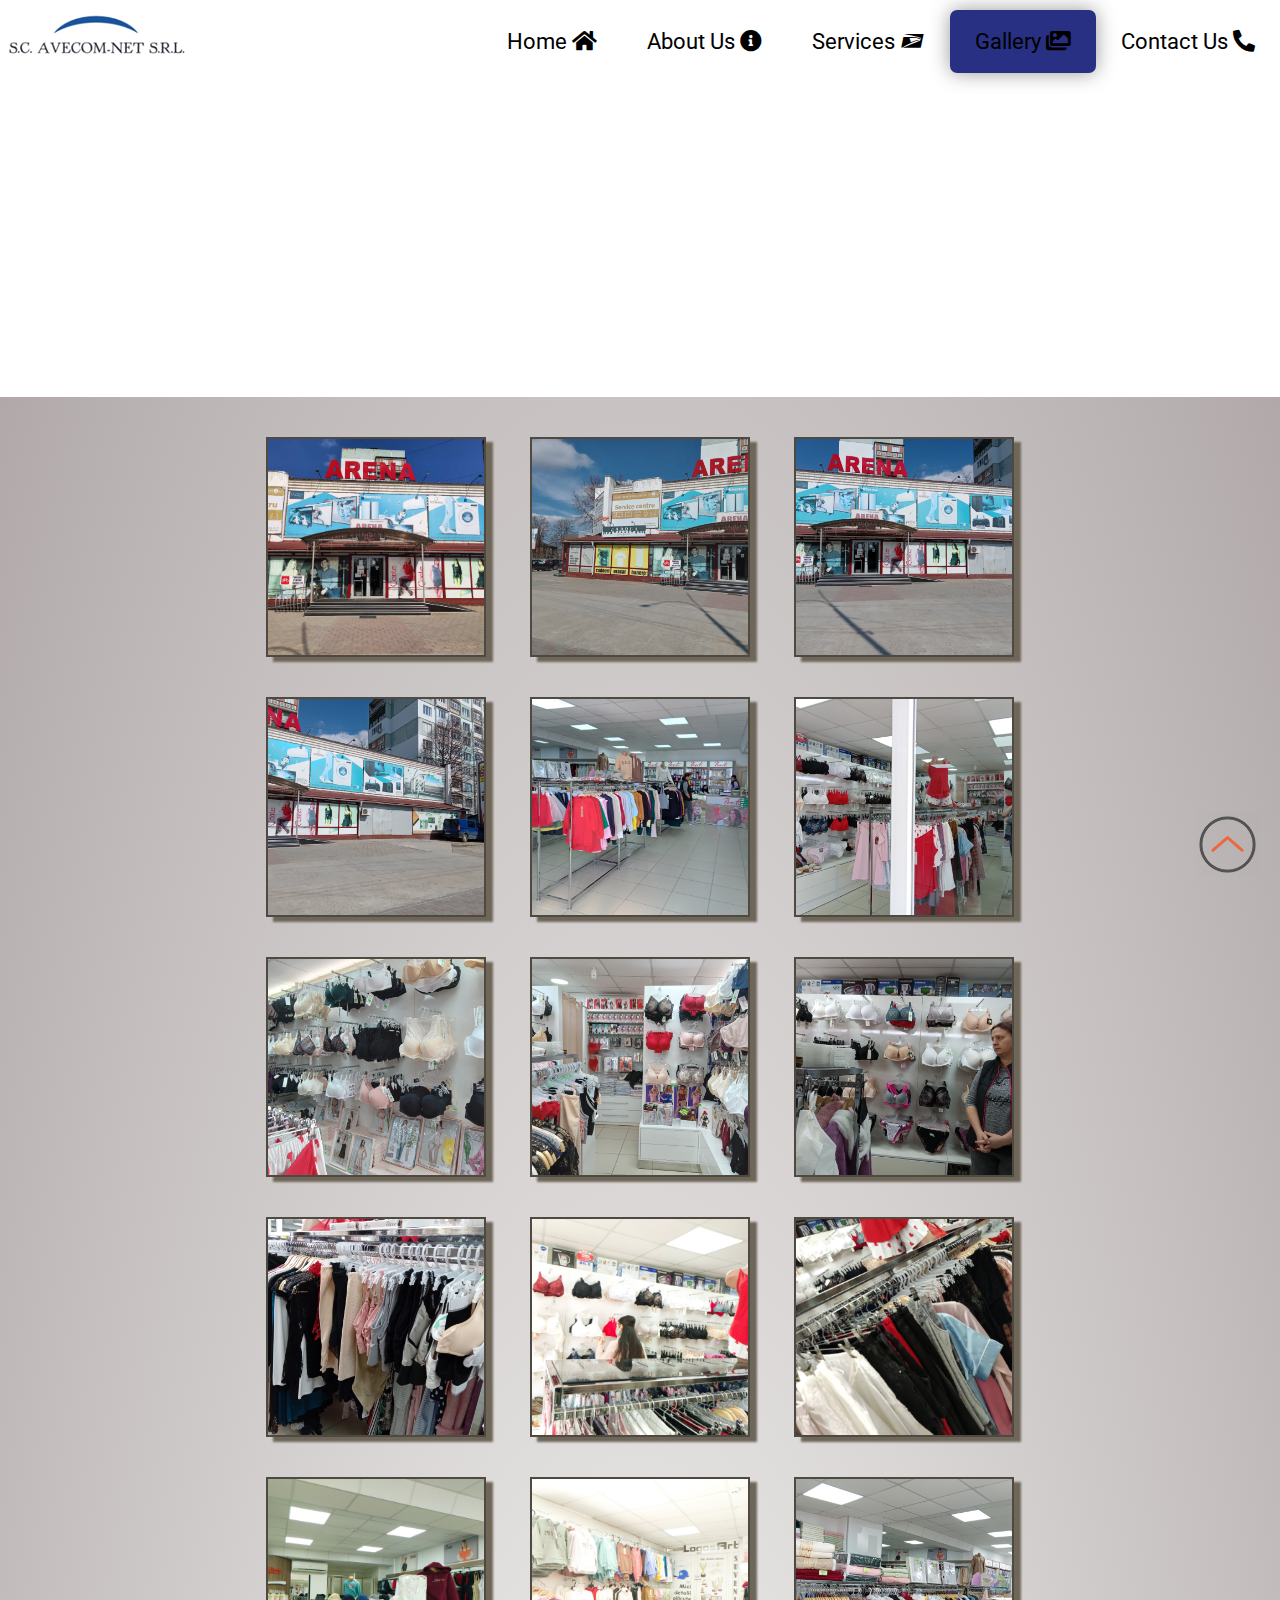
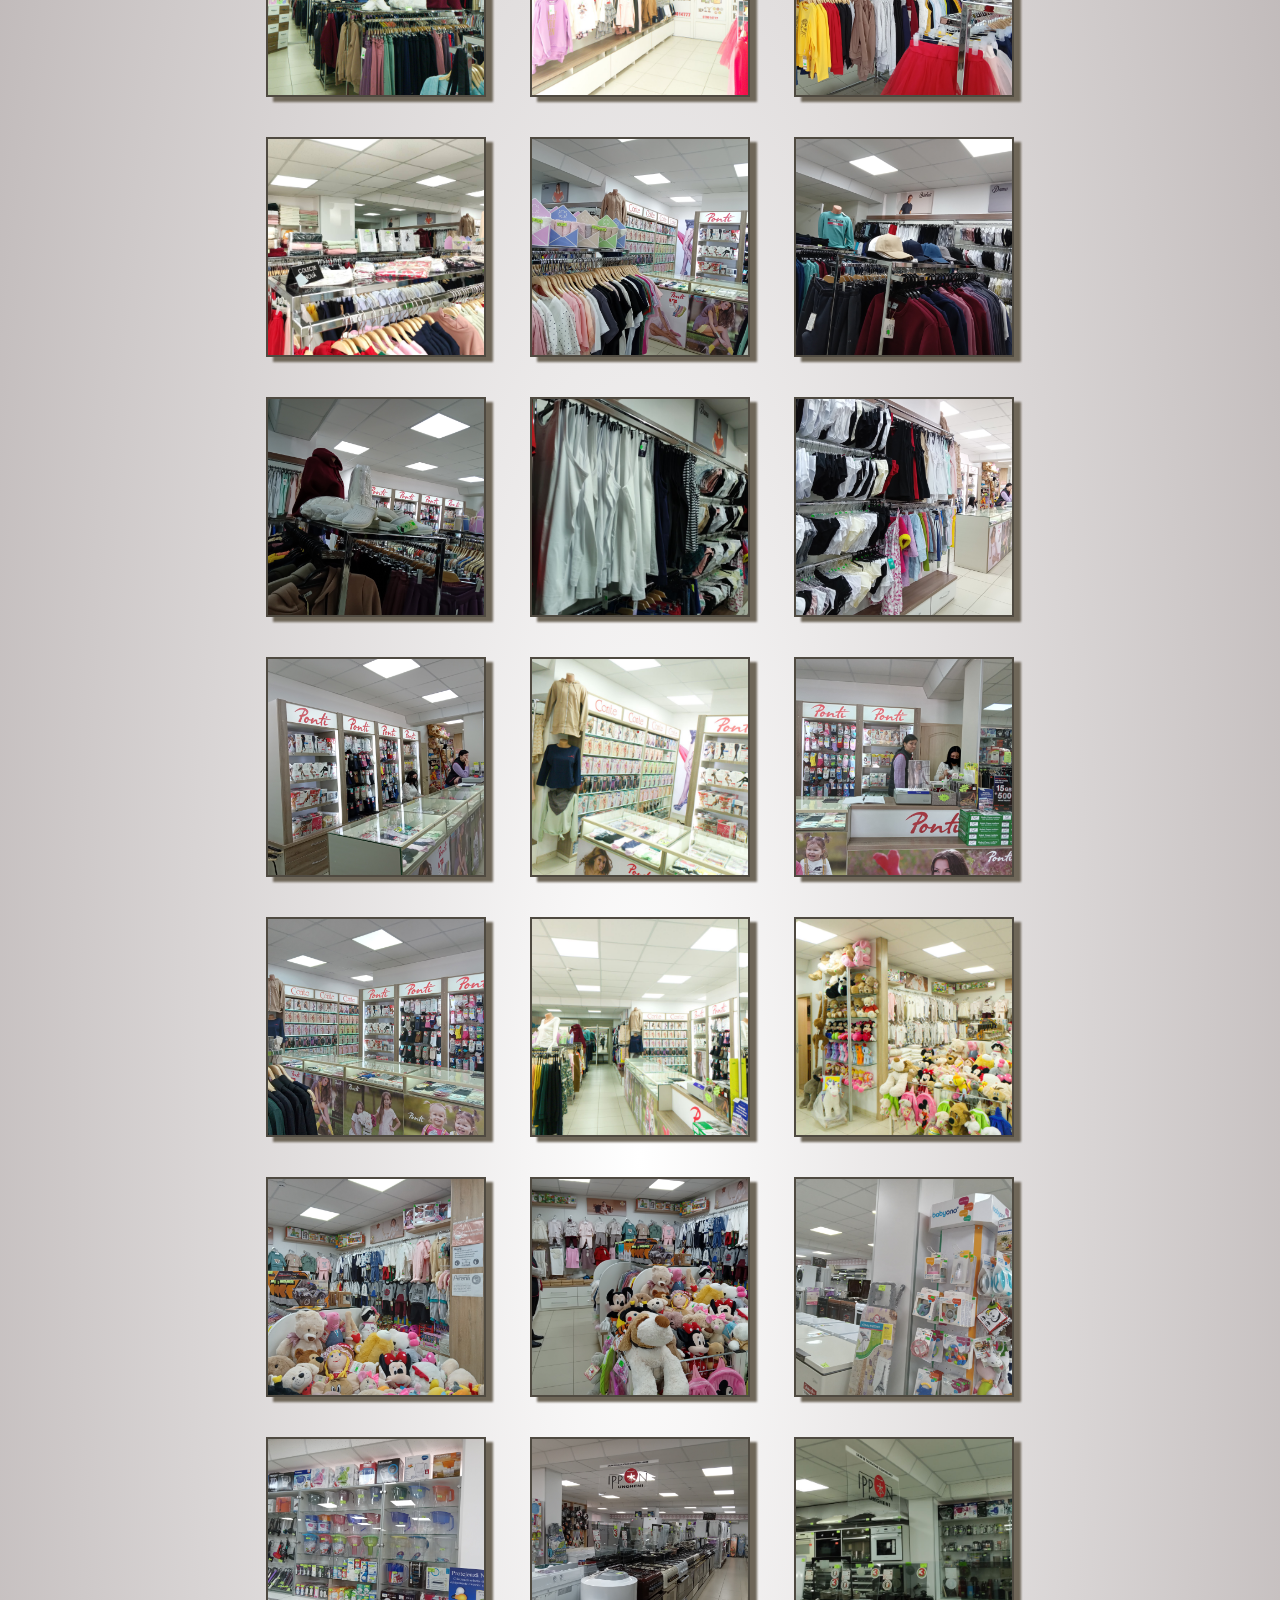
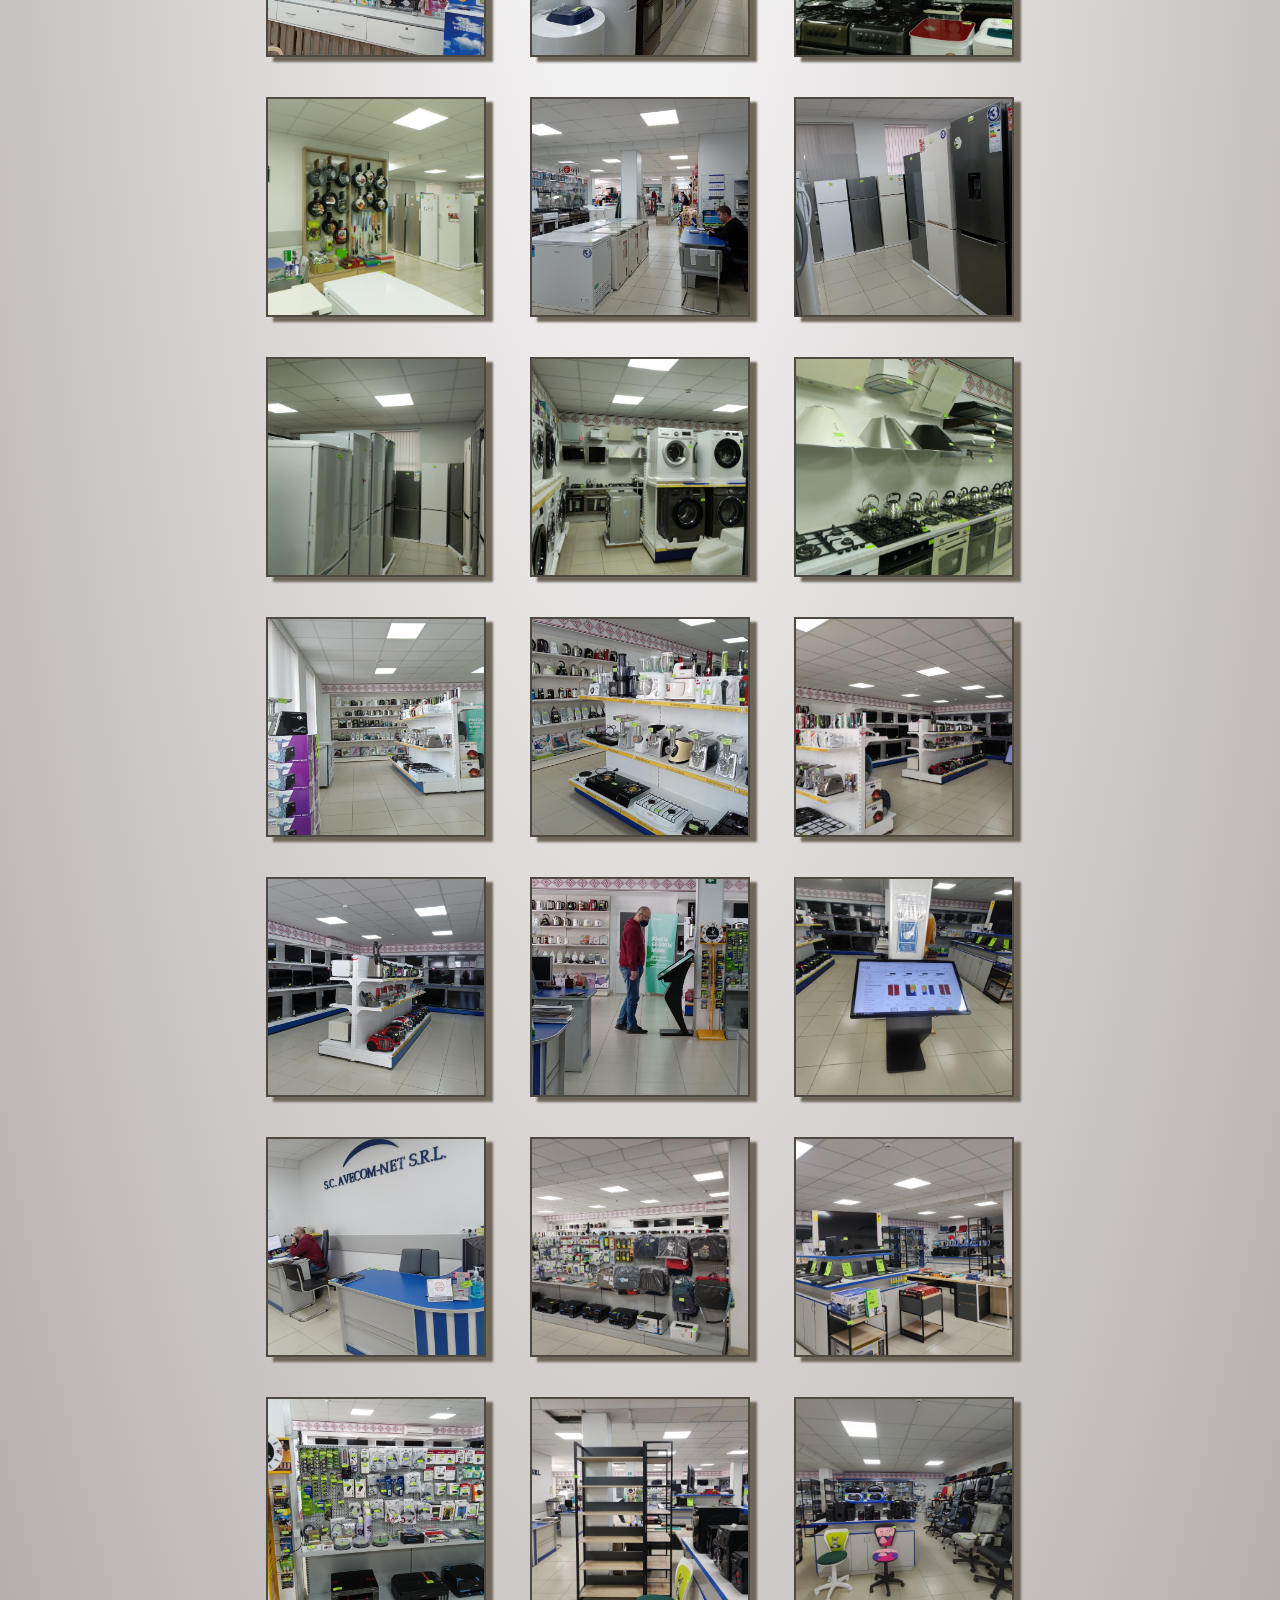
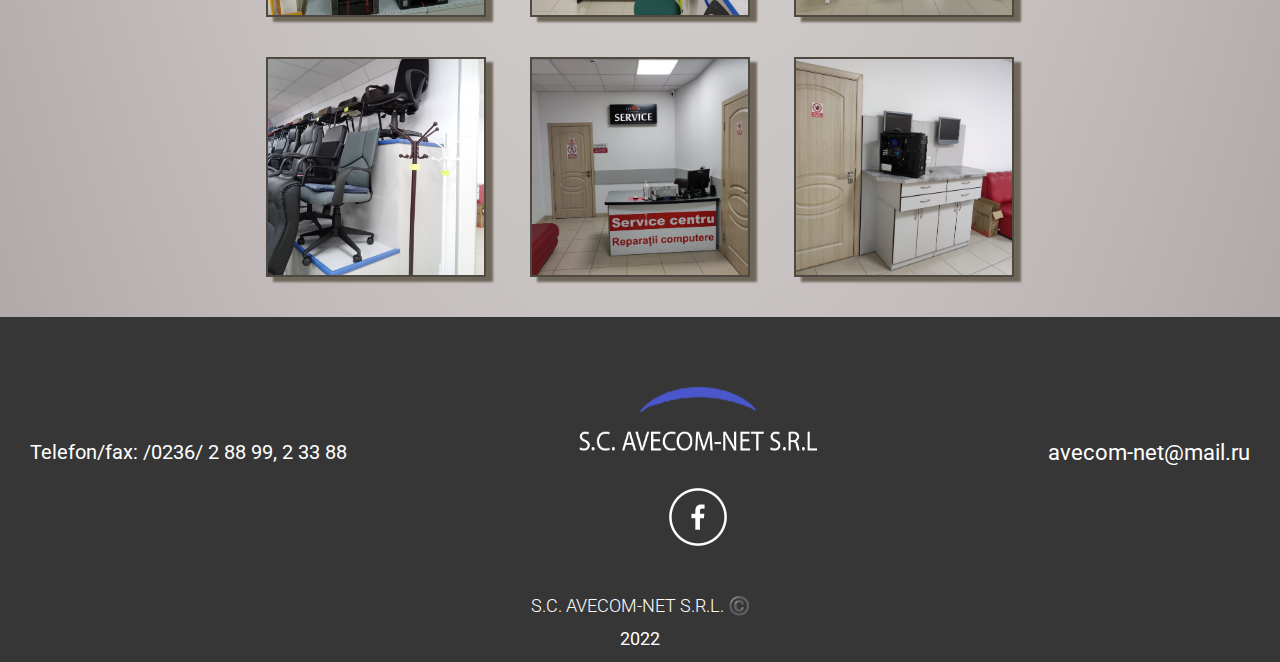
<file: pages/galerie.html>
<!DOCTYPE html>
<html>

<head>
    <meta charset="UTF-8">
    <meta name="viewport" content="width=device-width, initial-scale=1.0">
    <meta name="description" content="Avecom-Net S.R.L. este o societate comercială, fondată în anul 2005, cu o echipă experimentată, plină de idei și entuziasm.">
    <meta name="keywords" content="Arena, magazin, tehnică de calcul, electrocasnice, îmbrăcăminte, AVECOM-NET, societate comercială, S.C. AVECOM-NET S.R.L., parteneri, producători, servicii">
    <meta name="author" content="Beșliu Mădălina, Savciuc Lucian">

    <link rel="icon" href="../images/logo.png">
    <link rel="stylesheet" href="../css/style.css">
    <link rel="stylesheet" href="../css/lightbox.css">
    <link rel="stylesheet" href="https://cdnjs.cloudflare.com/ajax/libs/font-awesome/5.15.2/css/all.min.css">
    <link rel="stylesheet" href="https://stackpath.bootstrapcdn.com/bootstrap/4.3.1/css/bootstrap.min.css">
    <link rel="stylesheet" href="https://cdnjs.cloudflare.com/ajax/libs/font-awesome/4.7.0/css/font-awesome.min.css">
    <script src="../js/lightbox.js" defer></script>
    <script src="../js/main.js" defer></script>

    <title>S.C. AVECOM-NET S.R.L.</title>
</head>

<body>

    <header>
        <a class="logo" href="despre.html">
            <img src="../images/logo.png">
        </a>
        <div id="navbar" class="nav">
            <a href="../index.html">
                Home
                <i class="fas fa-home"></i>
            </a>

            <a href="despre.html">
                About Us
                <i class="fas fa-info-circle"></i>
            </a>
            <a href="servicii.html">
                Services
                <i class="fab fa-usps"></i>
            </a>
            <a class="active" href="galerie.html">
                Gallery
                <i class="fas fa-images"></i>
            </a>
            <a href="contacte.html">
                Contact Us
                <i class="fas fa-phone-alt"></i>
            </a>
            <a id="hamburger-menu" onclick="mobileMenu()"><i class="fa fa-bars"></i></a>
        </div>
    </header>

    <section class="top-section" id="magazinul-imagini">
        <h1 class="top-title">Gallery</h1>
    </section>

    <main>
        <div id="top3"></div>
        <a href="#top3"><img class="up" src="../images/up.png"></a>
        
        <div class="galerie">
            <a href="../images/Arena1.png">
                <img src="../images/Arena1.png">
            </a>
            <a href="../images/Arena2.png">
                <img src="../images/Arena2.png">
            </a>
            <a href="../images/Arena3.png">
                <img src="../images/Arena3.png">
            </a>
            <a href="../images/Arena4.png">
                <img src="../images/Arena4.png">
            </a>
            <a href="../images/Arena5.png">
                <img src="../images/Arena5.png">
            </a>
            <a href="../images/Arena6.png">
                <img src="../images/Arena6.png">
            </a>
            <a href="../images/Arena7.png">
                <img src="../images/Arena7.png">
            </a>
            <a href="../images/Arena8.png">
                <img src="../images/Arena8.png">
            </a>
            <a href="../images/Arena9.png">
                <img src="../images/Arena9.png">
            </a>
            <a href="../images/Arena10.png">
                <img src="../images/Arena10.png">
            </a>
            <a href="../images/Arena11.png">
                <img src="../images/Arena11.png">
            </a>
            <a href="../images/Arena12.png">
                <img src="../images/Arena12.png">
            </a>
            <a href="../images/Arena13.png">
                <img src="../images/Arena13.png">
            </a>
            <a href="../images/Arena14.png">
                <img src="../images/Arena14.png">
            </a>
            <a href="../images/Arena15.png">
                <img src="../images/Arena15.png">
            </a>
            <a href="../images/Arena16.png">
                <img src="../images/Arena16.png">
            </a>
            <a href="../images/Arena17.png">
                <img src="../images/Arena17.png">
            </a>
            <a href="../images/Arena18.png">
                <img src="../images/Arena18.png">
            </a>
            <a href="../images/Arena19.png">
                <img src="../images/Arena19.png">
            </a>
            <a href="../images/Arena20.png">
                <img src="../images/Arena20.png">
            </a>
            <a href="../images/Arena21.png">
                <img src="../images/Arena21.png">
            </a>
            <a href="../images/Arena22.png">
                <img src="../images/Arena22.png">
            </a>
            <a href="../images/Arena23.png">
                <img src="../images/Arena23.png">
            </a>
            <a href="../images/Arena24.png">
                <img src="../images/Arena24.png">
            </a>
            <a href="../images/Arena25.png">
                <img src="../images/Arena25.png">
            </a>
            <a href="../images/Arena26.png">
                <img src="../images/Arena26.png">
            </a>
            <a href="../images/Arena27.png">
                <img src="../images/Arena27.png">
            </a>
            <a href="../images/Arena28.png">
                <img src="../images/Arena28.png">
            </a>
            <a href="../images/Arena29.png">
                <img src="../images/Arena29.png">
            </a>
            <a href="../images/Arena30.png">
                <img src="../images/Arena30.png">
            </a>
            <a href="../images/Arena31.png">
                <img src="../images/Arena31.png">
            </a>
            <a href="../images/Arena32.png">
                <img src="../images/Arena32.png">
            </a>
            <a href="../images/Arena33.png">
                <img src="../images/Arena33.png">
            </a>
            <a href="../images/Arena34.png">
                <img src="../images/Arena34.png">
            </a>
            <a href="../images/Arena35.png">
                <img src="../images/Arena35.png">
            </a>
            <a href="../images/Arena36.png">
                <img src="../images/Arena36.png">
            </a>
            <a href="../images/Arena37.png">
                <img src="../images/Arena37.png">
            </a>
            <a href="../images/Arena38.png">
                <img src="../images/Arena38.png">
            </a>
            <a href="../images/Arena39.png">
                <img src="../images/Arena39.png">
            </a>
            <a href="../images/Arena40.png">
                <img src="../images/Arena40.png">
            </a>
            <a href="../images/Arena41.png">
                <img src="../images/Arena41.png">
            </a>
            <a href="../images/Arena42.png">
                <img src="../images/Arena42.png">
            </a>
            <a href="../images/Arena43.png">
                <img src="../images/Arena43.png">
            </a>
            <a href="../images/Arena44.png">
                <img src="../images/Arena44.png">
            </a>
            <a href="../images/Arena45.png">
                <img src="../images/Arena45.png">
            </a>
            <a href="../images/Arena46.png">
                <img src="../images/Arena46.png">
            </a>
            <a href="../images/Arena47.png">
                <img src="../images/Arena47.png">
            </a>
            <a href="../images/Arena48.png">
                <img src="../images/Arena48.png">
            </a>
            <a href="../images/Arena49.png">
                <img src="../images/Arena49.png">
            </a>
            <a href="../images/Arena50.png">
                <img src="../images/Arena50.png">
            </a>
            <a href="../images/Arena51.png">
                <img src="../images/Arena51.png">
            </a>
            <a href="../images/Arena52.png">
                <img src="../images/Arena52.png">
            </a>
            <a href="../images/Arena53.png">
                <img src="../images/Arena53.png">
            </a>
            <a href="../images/Arena54.png">
                <img src="../images/Arena54.png">
            </a>
        </div>
    </main>

    <footer class="main-footer">
        <div class="first-container">
            <b class="footer-phone">Telefon/fax: /0236/ 2 88 99, 2 33 88</b>
            <div class="footer-social">
                <img class="logo-footer" src="../images/logo3.png">
                <div>
                    <a target="_blank" href="https://www.facebook.com/profile.php?id=100077343601819">
                        <img class="facebook" src="../images/facebook_icon.png">
                    </a>
                </div>
            </div>
            <b class="email-footer">avecom-net@mail.ru</b>
        </div>
        <div class="second-container">
            <p class="rights_main">S.C. AVECOM-NET S.R.L. ©️</p> 
            <span class="anul" id="an">2022</span>
        </div>
    </footer>

</body>

</html>
</file>
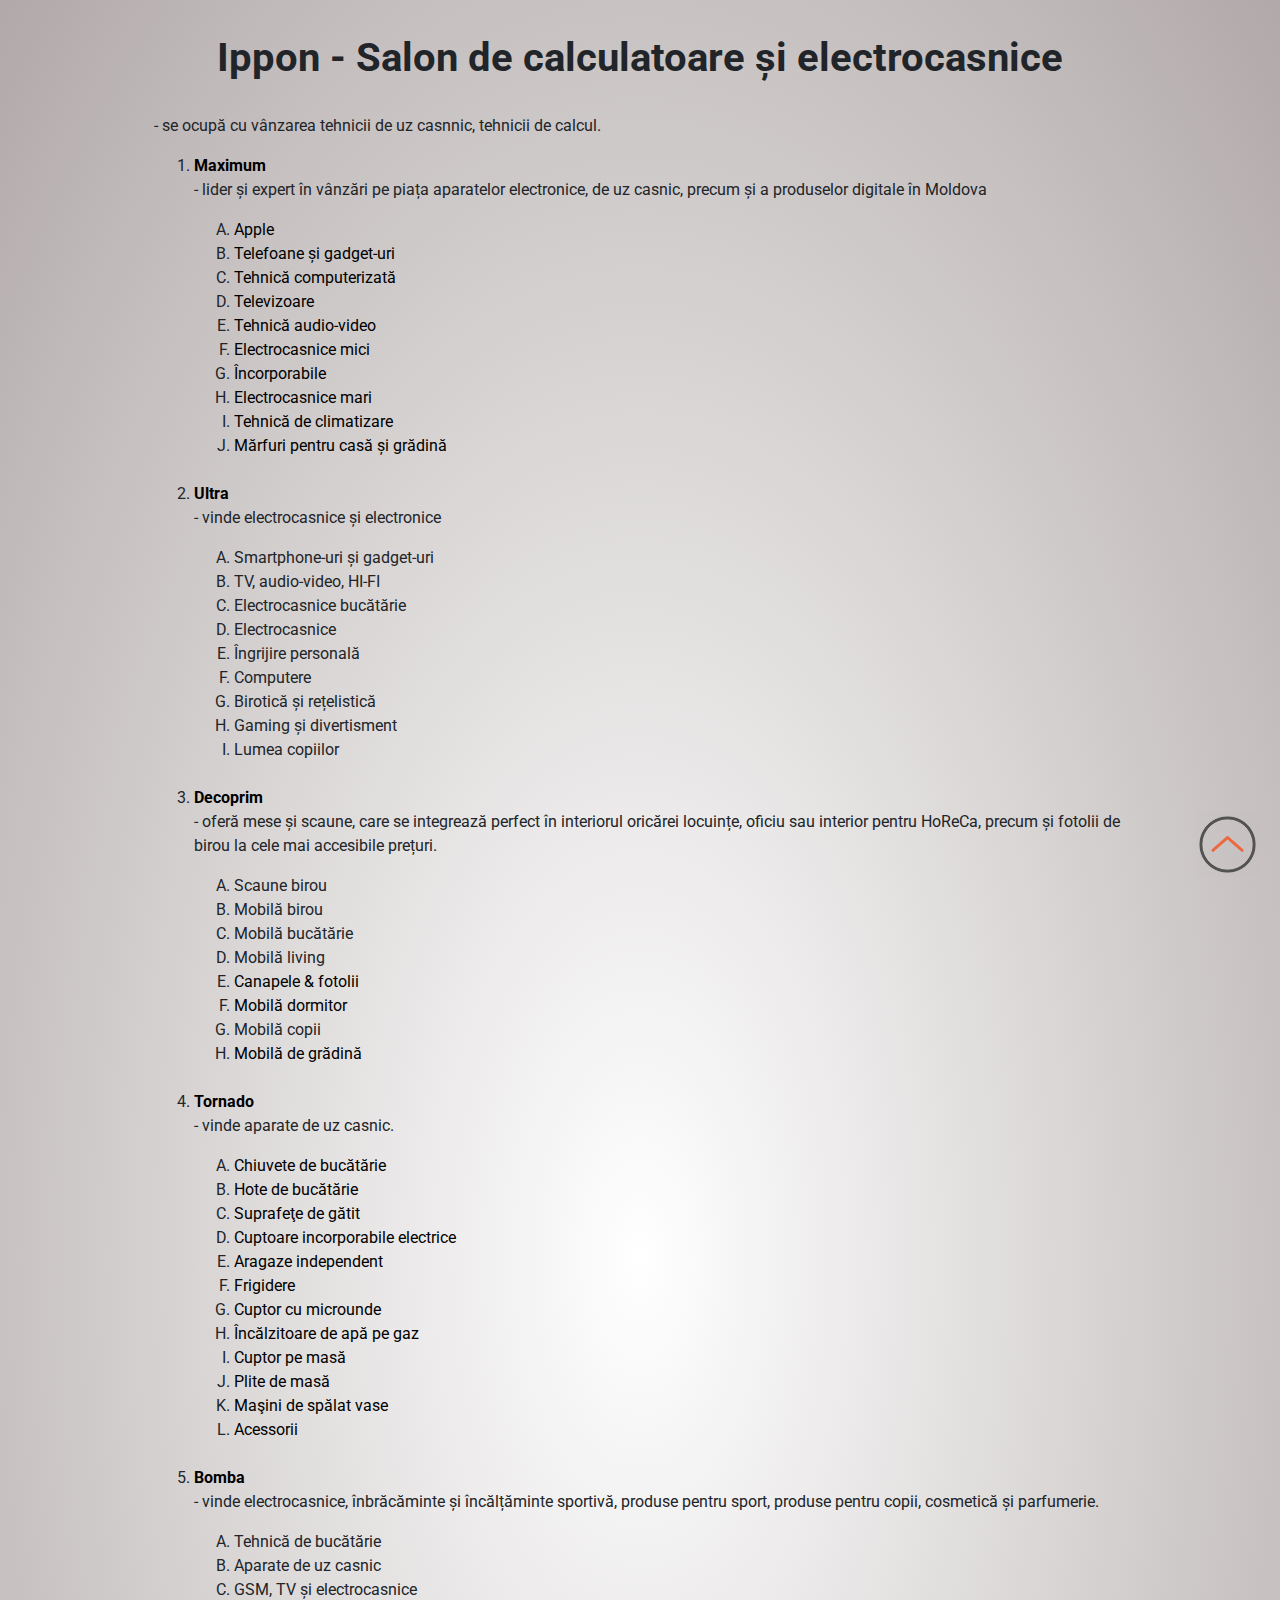
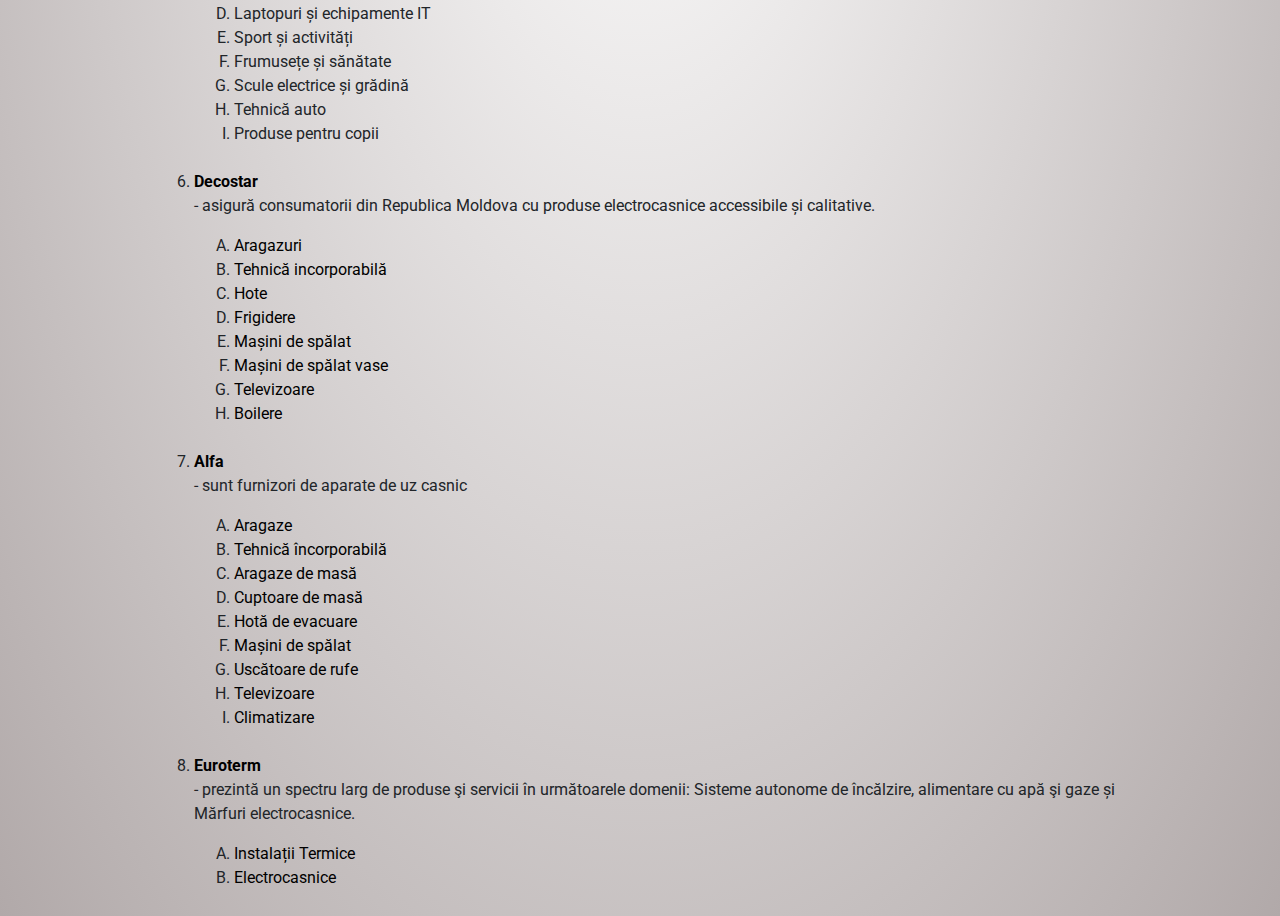
<file: pages/ippon-salon.html>
<!DOCTYPE html>
<html>

<head>
    <meta charset="UTF-8">
    <meta name="viewport" content="width=device-width, initial-scale=1.0">
    <meta name="description" content="Avecom-Net S.R.L. este o societate comercială, fondată în anul 2005, cu o echipă experimentată, plină de idei și entuziasm.">
    <meta name="keywords" content="Arena, magazin, tehnică de calcul, electrocasnice, îmbrăcăminte, AVECOM-NET, societate comercială, S.C. AVECOM-NET S.R.L., parteneri, producători, servicii">
    <meta name="author" content="Beșliu Mădălina, Savciuc Lucian">

    <link rel="icon" href="../images/logo.png">
    <link rel="stylesheet" href="../css/style.css">
    <link rel="stylesheet" href="https://cdnjs.cloudflare.com/ajax/libs/font-awesome/5.15.2/css/all.min.css">
    <link rel="stylesheet" href="https://stackpath.bootstrapcdn.com/bootstrap/4.3.1/css/bootstrap.min.css">
    <link rel="stylesheet" href="https://cdnjs.cloudflare.com/ajax/libs/font-awesome/4.7.0/css/font-awesome.min.css">
    <script src="../js/main.js" defer></script>

    <title>S.C. AVECOM-NET S.R.L.</title>
</head>

<body>

    <main class="serv">
        <br>
        <div id="top6"></div>
        <a href="#top6"><img class="up" src="../images/up.png"></a>
        
        <h1 class="centered"><b>Ippon - Salon de calculatoare și electrocasnice</b></h1>

        <br>
        <dl>
            <dd>- se ocupă cu vânzarea tehnicii de uz casnnic, tehnicii de calcul.</dd>
        </dl>

        <ol type="1">
            <li>
                <dl>
                    <dt>
                        <a target="_blank" href="https://maximum.md/ro">
                            Maximum
                        </a>
                    </dt>
                    <dd>- lider și expert în vânzări pe piața aparatelor electronice, de uz casnic, precum și a
                        produselor digitale în Moldova</dd>
                </dl>
                <ol type="A">
                    <li>
                        <a target="_blank" href="https://maximum.md/ro/Apple/">
                            Apple
                        </a>
                    </li>
                    <li>
                        <a target="_blank" href="https://maximum.md/ro/telefoane-si-gadgeturi/">
                            Telefoane și gadget-uri
                        </a>
                    </li>
                    <li>
                        <a target="_blank" href="https://maximum.md/ro/tehnica-computerizata/">
                            Tehnică computerizată
                        </a>
                    </li>
                    <li>
                        <a target="_blank" href="https://maximum.md/ro/televizoare/">
                            Televizoare
                        </a>
                    </li>
                    <li>
                        <a target="_blank" href="https://maximum.md/ro/tehnica-audiovideo/">
                            Tehnică audio-video
                        </a>
                    </li>
                    <li>
                        <a target="_blank" href="https://maximum.md/ro/electrocasnice-mici/">
                            Electrocasnice mici
                        </a>
                    </li>
                    <li>
                        <a target="_blank" href="https://maximum.md/ro/incorporabile/">
                            Încorporabile
                        </a>
                    </li>
                    <li>
                        <a target="_blank" href="https://maximum.md/ro/electrocasnice-mari/">
                            Electrocasnice mari
                        </a>
                    </li>
                    <li>
                        <a target="_blank" href="https://maximum.md/ro/tehnica-de-climatizare/">
                            Tehnică de climatizare
                        </a>
                    </li>
                    <li>
                        <a target="_blank" href="https://maximum.md/ro/marfuri-pentru-casa-si-gradina/">
                            Mărfuri pentru casă și grădină
                        </a>
                    </li>
                </ol>
            </li>
            <br>
            <li>
                <dl>
                    <dt>
                        <a target="_blank" href="https://ultra.md/">
                            Ultra
                        </a>
                    </dt>
                    <dd>- vinde electrocasnice și electronice</dd>
                </dl>
                <ol type="A">
                    <li>Smartphone-uri și gadget-uri</li>
                    <li>TV, audio-video, HI-FI</li>
                    <li>Electrocasnice bucătărie</li>
                    <li>Electrocasnice</li>
                    <li>Îngrijire personală</li>
                    <li>Computere</li>
                    <li>Birotică și rețelistică</li>
                    <li>Gaming și divertisment</li>
                    <li>Lumea copiilor</li>
                </ol>
            </li>
            <br>
            <li>
                <dl>
                    <dt>
                        <a target="_blank" href="https://decoprim.md/ro/">
                            Decoprim
                        </a>
                    </dt>
                    <dd>- oferă mese și scaune, care se integrează perfect în interiorul oricărei locuințe,
                        oficiu sau interior pentru HoReCa, precum și fotolii de birou la cele mai accesibile
                        prețuri.</dd>
                </dl>
                <ol type="A">
                    <li>Scaune birou</li>
                    <li>Mobilă birou</li>
                    <li>Mobilă bucătărie</li>
                    <li>Mobilă living</li>
                    <li>
                        <a target="_blank" href="https://decoprim.md/ro/product-category/canapele-fotolii/">
                            Canapele & fotolii
                        </a>
                    </li>
                    <li>
                        <a target="_blank" href="https://decoprim.md/ro/product-category/mobila-dormitor/">
                            Mobilă dormitor
                        </a>
                    </li>
                    <li>Mobilă copii</li>
                    <li>
                        <a target="_blank" href="https://decoprim.md/ro/product-category/mobila-gradina/">
                            Mobilă de grădină
                        </a>
                    </li>
                </ol>
            </li>
            <br>
            <li>
                <dl>
                    <dt>
                        <a target="_blank" href="https://tornadocom.md/ro/">
                            Tornado
                        </a>
                    </dt>
                    <dd>- vinde aparate de uz casnic.</dd>
                </dl>
                <ol type="A">
                    <li>
                        <a target="_blank" href="https://tornadocom.md/ro/catalog/Kitchen_sinks/">
                            Chiuvete de bucătărie
                        </a>
                    </li>
                    <li>
                        <a target="_blank" href="https://tornadocom.md/ro/catalog/Hote/">
                            Hote de bucătărie
                        </a>
                    </li>
                    <li>
                        <a target="_blank" href="https://tornadocom.md/ro/catalog/Hobs/">
                            Suprafeţe de gătit
                        </a>
                    </li>
                    <li>
                        <a target="_blank" href="https://tornadocom.md/ro/catalog/built-in-ovens/">
                            Cuptoare incorporabile electrice
                        </a>
                    </li>
                    <li>
                        <a target="_blank" href="https://tornadocom.md/ro/catalog/freestanding_cookers/">
                            Aragaze independent
                        </a>
                    </li>
                    <li>
                        <a target="_blank" href="https://tornadocom.md/ro/catalog/fridge/">
                            Frigidere
                        </a>
                    </li>
                    <li>
                        <a target="_blank" href="https://tornadocom.md/ro/catalog/Microunde%20incorporabila/">
                            Cuptor cu microunde
                        </a>
                    </li>
                    <li>
                        <a target="_blank" href="https://tornadocom.md/ro/catalog/gas-water-heaters/">
                            Încălzitoare de apă pe gaz
                        </a>
                    </li>
                    <li>
                        <a target="_blank" href="https://tornadocom.md/ro/catalog/tabel_ovens/">
                            Cuptor pe masă
                        </a>
                    </li>
                    <li>
                        <a target="_blank" href="https://tornadocom.md/ro/catalog/tabel_cookers_and_ovens/">
                            Plite de masă
                        </a>
                    </li>
                    <li>
                        <a target="_blank" href="https://tornadocom.md/ro/catalog/Dishwashers/">
                            Maşini de spălat vase
                        </a>
                    </li>
                    <li>
                        <a target="_blank" href="https://tornadocom.md/ro/catalog/all_acessories/">
                            Acessorii
                        </a>
                    </li>
                </ol>
            </li>
            <br>
            <li>
                <dl>
                    <dt>
                        <a target="_blank" href="https://www.bomba.md/">
                            Bomba
                        </a>
                    </dt>
                    <dd>- vinde electrocasnice, înbrăcăminte și încălțăminte sportivă, produse pentru sport,
                        produse pentru copii, cosmetică și parfumerie.</dd>
                </dl>
                <ol type="A">
                    <li>Tehnică de bucătărie</li>
                    <li>Aparate de uz casnic</li>
                    <li>GSM, TV și electrocasnice</li>
                    <li>Laptopuri și echipamente IT</li>
                    <li>Sport și activități</li>
                    <li>Frumusețe și sănătate</li>
                    <li>Scule electrice și grădină</li>
                    <li>Tehnică auto</li>
                    <li>Produse pentru copii</li>
                </ol>
            </li>
            <br>
            <li>
                <dl>
                    <dt>
                        <a target="_blank" href="https://gefest.md/ro/">
                            Decostar
                        </a>
                    </dt>
                    <dd>- asigură consumatorii din Republica Moldova cu produse electrocasnice accessibile și
                        calitative.</dd>
                </dl>
                <ol type="A">
                    <li>
                        <a target="_blank" href="https://gefest.md/ro/category/aragazuri/">
                            Aragazuri
                        </a>
                    </li>
                    <li>
                        <a target="_blank" href="https://gefest.md/ro/category/tehnica-incorporabila/">
                            Tehnică incorporabilă
                        </a>
                    </li>
                    <li>
                        <a target="_blank" href="https://gefest.md/ro/category/hote/">
                            Hote
                        </a>
                    </li>
                    <li>
                        <a target="_blank" href="https://gefest.md/ro/category/frigidere/">
                            Frigidere
                        </a>
                    </li>
                    <li>
                        <a target="_blank" href="https://gefest.md/ro/category/masini-de-spalat/">
                            Mașini de spălat
                        </a>
                    </li>
                    <li>
                        <a target="_blank" href="https://gefest.md/ro/category/masini-de-spalat-vase/">
                            Mașini de spălat vase
                        </a>
                    </li>
                    <li>
                        <a target="_blank" href="https://gefest.md/ro/category/televizoare/">
                            Televizoare
                        </a>
                    </li>
                    <li>
                        <a target="_blank" href="https://gefest.md/ro/category/boilere/">
                            Boilere
                        </a>
                    </li>
                </ol>
            </li>
            <br>
            <li>
                <dl>
                    <dt>
                        <a target="_blank" href="http://alfagold.md/">
                            Alfa
                        </a>
                    </dt>
                    <dd>- sunt furnizori de aparate de uz casnic</dd>
                </dl>
                <ol type="A">
                    <li>
                        <a target="_blank" href="http://alfagold.md/category/item/22">
                            Aragaze
                        </a>
                    </li>
                    <li>
                        <a target="_blank" href="http://alfagold.md/category/item/31">
                            Tehnică încorporabilă
                        </a>
                    </li>
                    <li>
                        <a target="_blank" href="http://alfagold.md/category/item/29">
                            Aragaze de masă
                        </a>
                    </li>
                    <li>
                        <a target="_blank" href="http://alfagold.md/category/item/30">
                            Cuptoare de masă
                        </a>
                    </li>
                    <li>
                        <a target="_blank" href="http://alfagold.md/category/item/25">
                            Hotă de evacuare
                        </a>
                    </li>
                    <li>
                        <a target="_blank" href="http://alfagold.md/category/item/21">
                            Mașini de spălat
                        </a>
                    </li>
                    <li>
                        <a target="_blank" href="http://alfagold.md/category/item/28">
                            Uscătoare de rufe
                        </a>
                    </li>
                    <li>
                        <a target="_blank" href="http://alfagold.md/category/item/20">
                            Televizoare
                        </a>
                    </li>
                    <li>
                        <a target="_blank" href="http://alfagold.md/category/item/27">
                            Climatizare
                        </a>
                    </li>
                </ol>
            </li>
            <br>
            <li>
                <dl>
                    <dt>
                        <a target="_blank" href="http://www.euroterm.md/ro">
                            Euroterm
                        </a>
                    </dt>
                    <dd>- prezintă un spectru larg de produse şi servicii în următoarele domenii: Sisteme
                        autonome de încălzire, alimentare cu apă şi gaze și Mărfuri electrocasnice.</dd>
                </dl>
                <ol type="A">
                    <li>
                        <a target="_blank" href="http://www.euroterm.md/ro/sistemi-otopleniea">
                            Instalații Termice
                        </a>
                    </li>
                    <li>
                        <a target="_blank" href="http://www.euroterm.md/ro/bitovaea-tehnica">
                            Electrocasnice
                        </a>
                    </li>
                </ol>
            </li>
        </ol>
    </main>

</body>

</html>
</file>
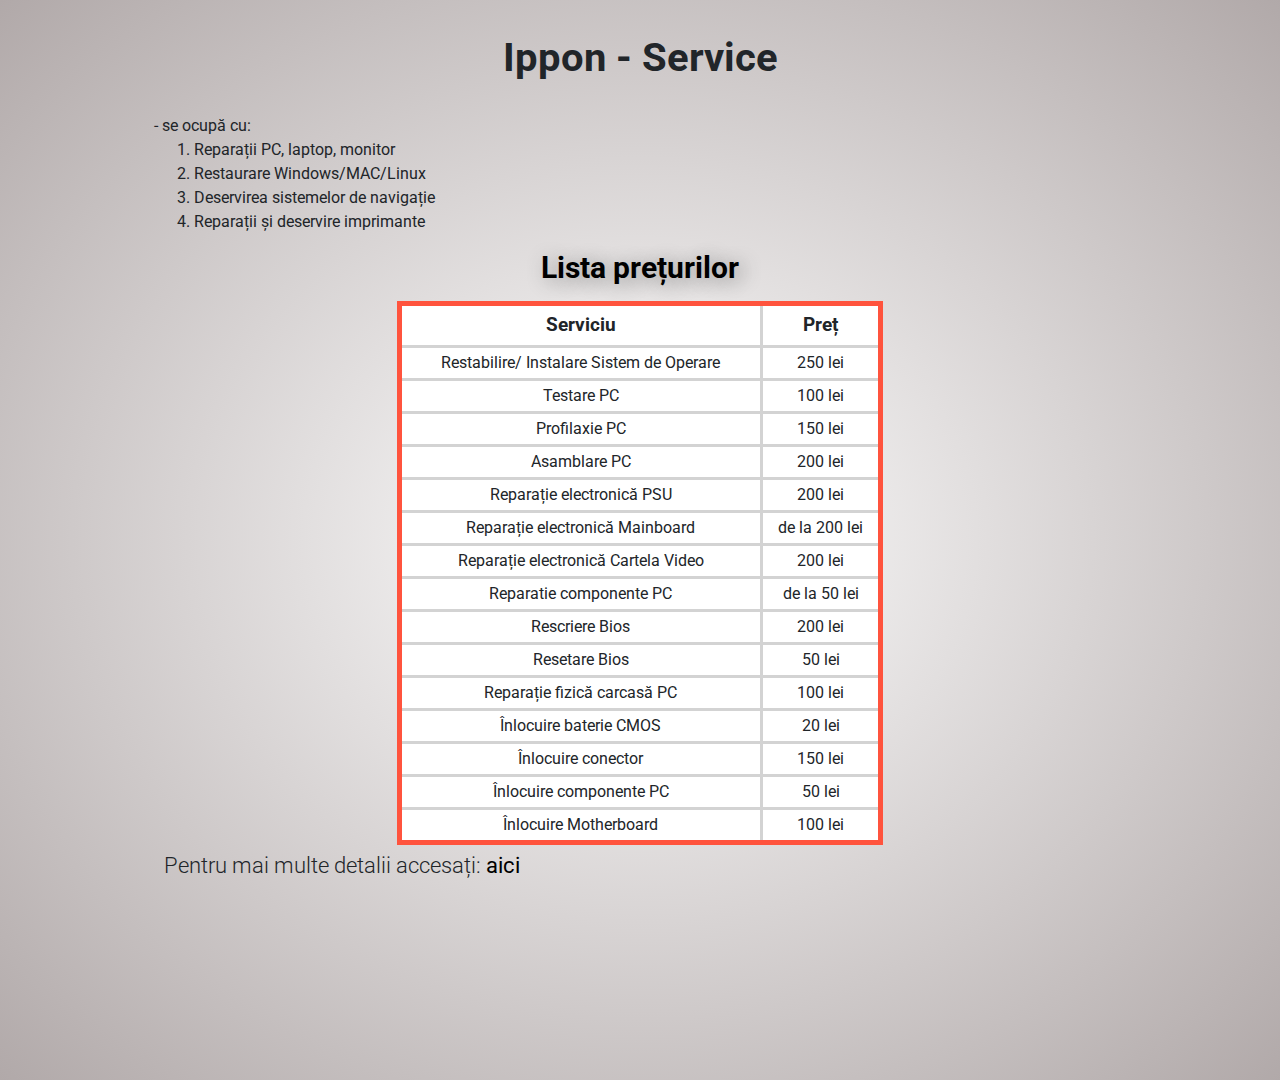
<file: pages/ippon-service.html>
<!DOCTYPE html>
<html>

<head>
    <meta charset="UTF-8">
    <meta name="viewport" content="width=device-width, initial-scale=1.0">
    <meta name="description" content="Avecom-Net S.R.L. este o societate comercială, fondată în anul 2005, cu o echipă experimentată, plină de idei și entuziasm.">
    <meta name="keywords" content="Arena, magazin, tehnică de calcul, electrocasnice, îmbrăcăminte, AVECOM-NET, societate comercială, S.C. AVECOM-NET S.R.L., parteneri, producători, servicii">
    <meta name="author" content="Beșliu Mădălina, Savciuc Lucian">

    <link rel="icon" href="../images/logo.png">
    <link rel="stylesheet" href="../css/style.css">
    <link rel="stylesheet" href="https://cdnjs.cloudflare.com/ajax/libs/font-awesome/5.15.2/css/all.min.css">
    <link rel="stylesheet" href="https://stackpath.bootstrapcdn.com/bootstrap/4.3.1/css/bootstrap.min.css">
    <link rel="stylesheet" href="https://cdnjs.cloudflare.com/ajax/libs/font-awesome/4.7.0/css/font-awesome.min.css">
    <script src="../js/main.js" defer></script>

    <title>S.C. AVECOM-NET S.R.L.</title>
</head>

<body>

    <main class="serv">
        <br>
        <h1 class="centered"><b>Ippon - Service</b></h1>

        <br>
        <dl>
            <dd>- se ocupă cu:
                <ol>
                    <li>Reparații PC, laptop, monitor</li>
                    <li>Restaurare Windows/MAC/Linux</li>
                    <li>Deservirea sistemelor de navigație</li>
                    <li>Reparații și deservire imprimante</li>
                </ol>
            </dd>
        </dl>

        <h3>Lista prețurilor</h3>

        <table class="tabel-serv">
            <tr>
                <th>Serviciu</th>
                <th>Preț</th>
            </tr>
            <tr>
                <td>Restabilire/ Instalare Sistem de Operare</td>
                <td>250 lei</td>
            </tr>
            <tr>
                <td>Testare PC</td>
                <td>100 lei</td>
            </tr>
            <tr>
                <td>Profilaxie PC</td>
                <td>150 lei</td>
            </tr>
            <tr>
                <td>Asamblare PC</td>
                <td>200 lei</td>
            </tr>
            <tr>
                <td>Reparație electronică PSU</td>
                <td>200 lei</td>
            </tr>
            <tr>
                <td>Reparație electronică Mainboard</td>
                <td>de la 200 lei</td>
            </tr>
            <tr>
                <td>Reparație electronică Cartela Video</td>
                <td>200 lei</td>
            </tr>
            <tr>
                <td>Reparatie componente PC</td>
                <td>de la 50 lei</td>
            </tr>
            <tr>
                <td>Rescriere Bios</td>
                <td>200 lei</td>
            </tr>
            <tr>
                <td>Resetare Bios</td>
                <td>50 lei</td>
            </tr>
            <tr>
                <td>Reparație fizică carcasă PC</td>
                <td>100 lei</td>
            </tr>
            <tr>
                <td>Înlocuire baterie CMOS</td>
                <td>20 lei</td>
            </tr>
            <tr>
                <td>Înlocuire conector</td>
                <td>150 lei</td>
            </tr>
            <tr>
                <td>Înlocuire componente PC</td>
                <td>50 lei</td>
            </tr>
            <tr>
                <td>Înlocuire Motherboard</td>
                <td>100 lei</td>
            </tr>
        </table>

        <p>
            Pentru mai multe detalii accesați:
            <a target="_blank" href="https://www.facebook.com/service.ippon">
                <b>aici</b>
            </a>
        </p>

    </main>

</body>

</html>
</file>
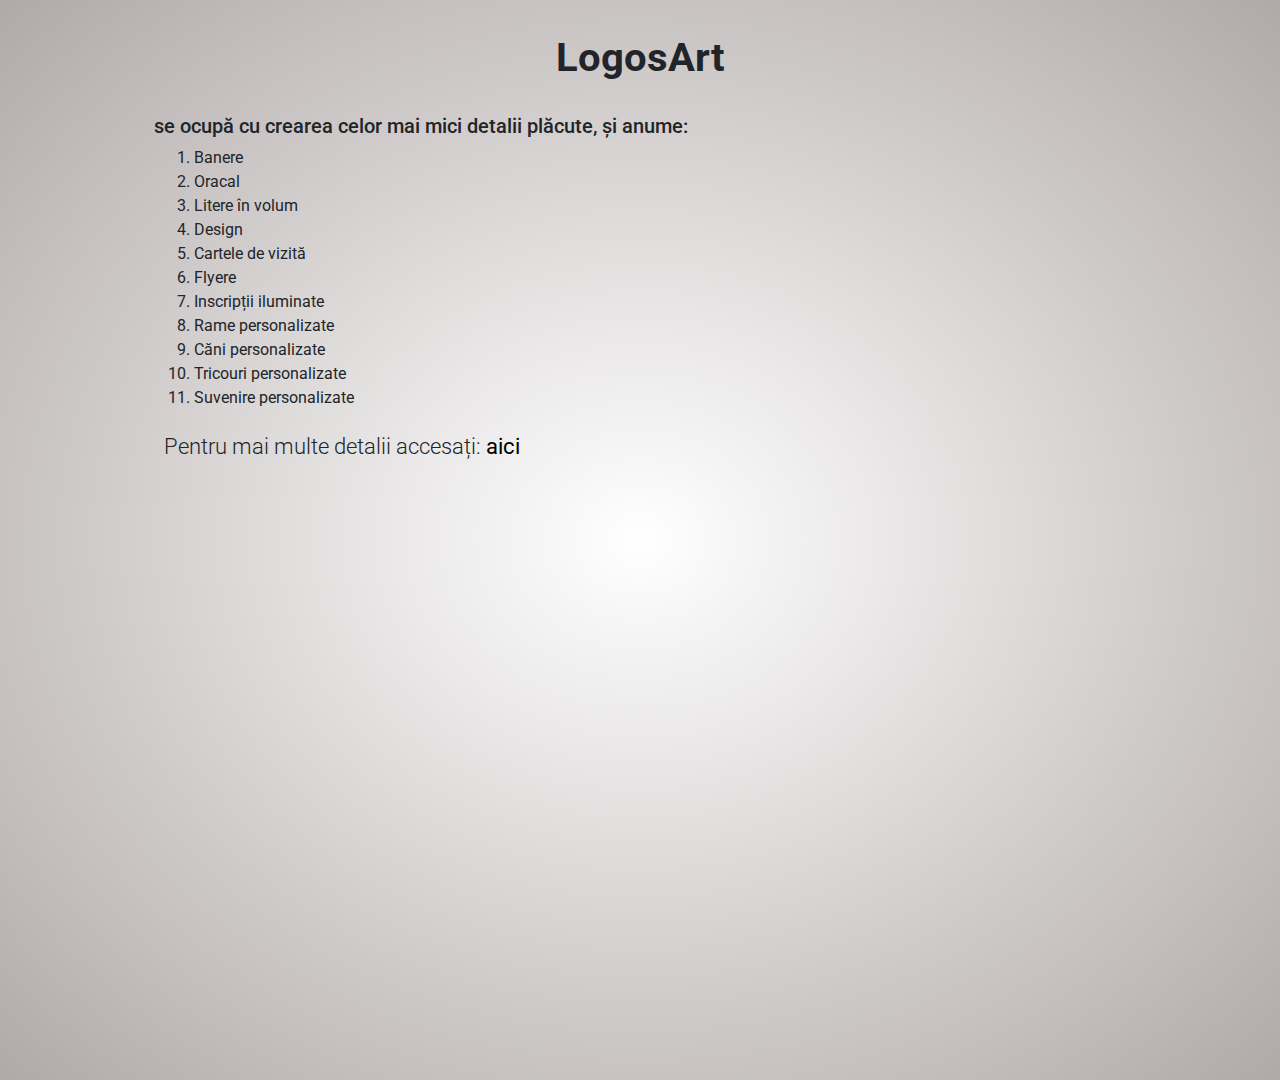
<file: pages/logosart.html>
<!DOCTYPE html>
<html>

<head>
    <meta charset="UTF-8">
    <meta name="viewport" content="width=device-width, initial-scale=1.0">
    <meta name="description" content="Avecom-Net S.R.L. este o societate comercială, fondată în anul 2005, cu o echipă experimentată, plină de idei și entuziasm.">
    <meta name="keywords" content="Arena, magazin, tehnică de calcul, electrocasnice, îmbrăcăminte, AVECOM-NET, societate comercială, S.C. AVECOM-NET S.R.L., parteneri, producători, servicii">
    <meta name="author" content="Beșliu Mădălina, Savciuc Lucian">

    <link rel="icon" href="../images/logo.png">
    <link rel="stylesheet" href="../css/style.css">
    <link rel="stylesheet" href="https://cdnjs.cloudflare.com/ajax/libs/font-awesome/5.15.2/css/all.min.css">
    <link rel="stylesheet" href="https://stackpath.bootstrapcdn.com/bootstrap/4.3.1/css/bootstrap.min.css">
    <link rel="stylesheet" href="https://cdnjs.cloudflare.com/ajax/libs/font-awesome/4.7.0/css/font-awesome.min.css">
    <script src="../js/main.js" defer></script>

    <title>S.C. AVECOM-NET S.R.L.</title>
</head>

<body>

    <main class="serv">
        <br>
        <h1 class="centered"><b>LogosArt</b></h1>

        <br>
        <h5>se ocupă cu crearea celor mai mici detalii plăcute, și anume:</h5>
        <ol>
            <li>Banere</li>
            <li>Oracal</li>
            <li>Litere în volum</li>
            <li>Design</li>
            <li>Cartele de vizită</li>
            <li>Flyere</li>
            <li>Inscripții iluminate</li>
            <li>Rame personalizate</li>
            <li>Căni personalizate</li>
            <li>Tricouri personalizate</li>
            <li>Suvenire personalizate</li>
        </ol>

        <p>
            Pentru mai multe detalii accesați:
            <a target="_blank" href="https://www.facebook.com/people/LogosArt/100063503802790/">
                <b>aici</b>
            </a>
        </p>

    </main>

</body>

</html>
</file>
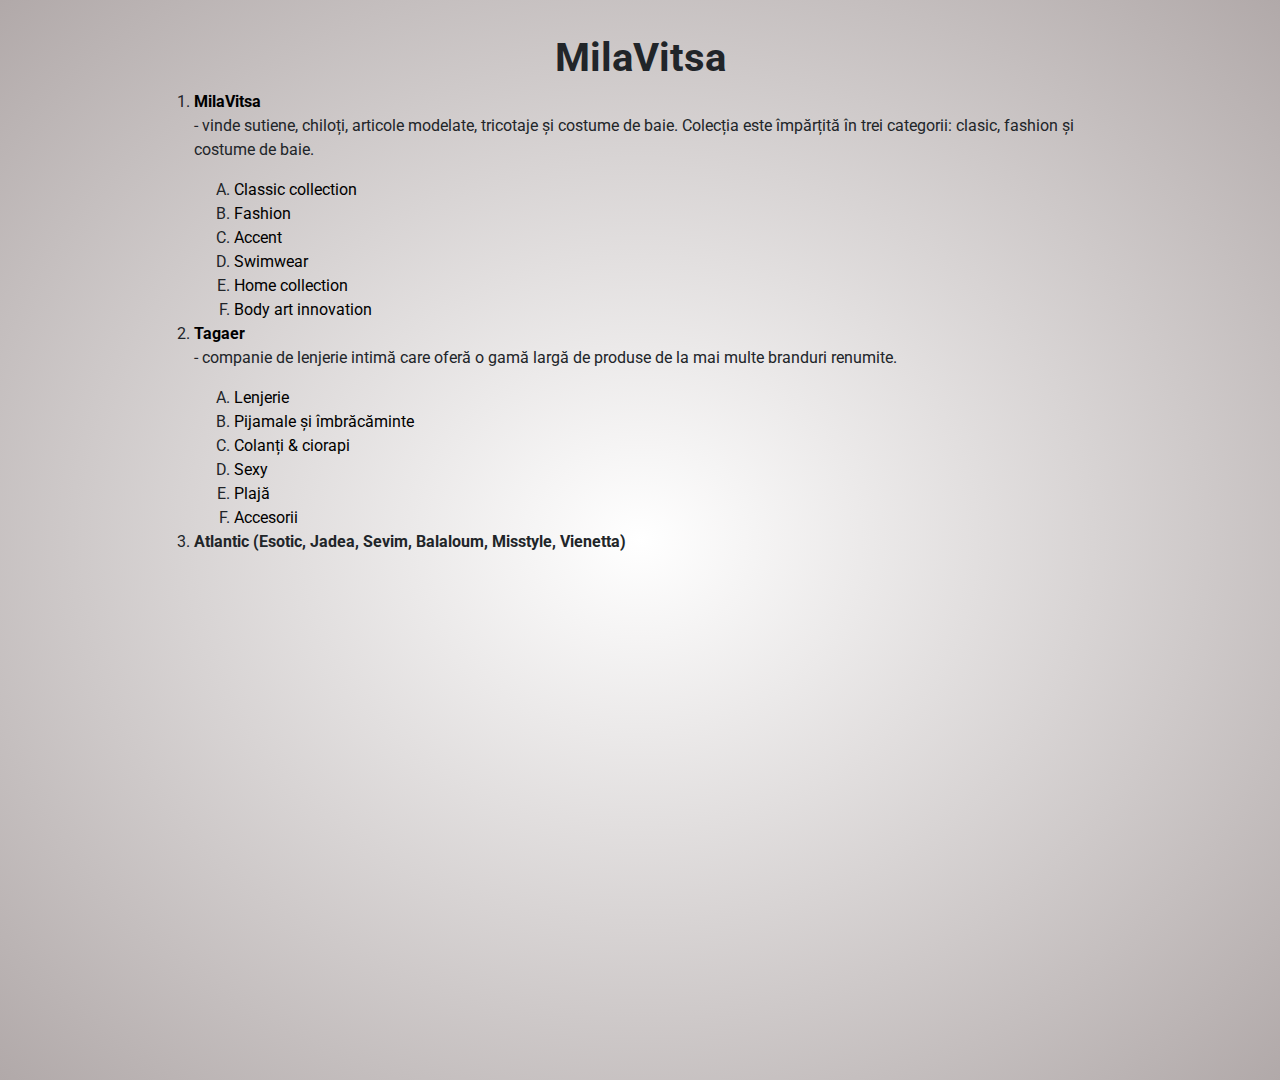
<file: pages/milavitsa.html>
<!DOCTYPE html>
<html>

<head>
    <meta charset="UTF-8">
    <meta name="viewport" content="width=device-width, initial-scale=1.0">
    <meta name="description" content="Avecom-Net S.R.L. este o societate comercială, fondată în anul 2005, cu o echipă experimentată, plină de idei și entuziasm.">
    <meta name="keywords" content="Arena, magazin, tehnică de calcul, electrocasnice, îmbrăcăminte, AVECOM-NET, societate comercială, S.C. AVECOM-NET S.R.L., parteneri, producători, servicii">
    <meta name="author" content="Beșliu Mădălina, Savciuc Lucian">

    <link rel="icon" href="../images/logo.png">
    <link rel="stylesheet" href="../css/style.css">
    <link rel="stylesheet" href="https://cdnjs.cloudflare.com/ajax/libs/font-awesome/5.15.2/css/all.min.css">
    <link rel="stylesheet" href="https://stackpath.bootstrapcdn.com/bootstrap/4.3.1/css/bootstrap.min.css">
    <link rel="stylesheet" href="https://cdnjs.cloudflare.com/ajax/libs/font-awesome/4.7.0/css/font-awesome.min.css">
    <script src="../js/main.js" defer></script>

    <title>S.C. AVECOM-NET S.R.L.</title>
</head>

<body>

    <main class="serv">
        <br>
        <h1 class="centered"><b>MilaVitsa</b></h1>

        <ol type="1">
            <li>
                <dl>
                    <dt>
                        <a target="_blank" href="http://www.eng.milavitsa.com/">
                            MilaVitsa
                        </a>
                    </dt>
                    <dd>- vinde sutiene, chiloți, articole modelate, tricotaje și costume de baie. Colecția este
                        împărțită în trei categorii: clasic, fashion și costume de baie.</dd>
                </dl>
                <ol type="A">
                    <li>
                        <a target="_blank" href="http://www.eng.milavitsa.com/collections/newclassic/">
                            Classic collection
                        </a>
                    </li>
                    <li>
                        <a target="_blank" href="http://www.eng.milavitsa.com/collections/fashion/">
                            Fashion
                        </a>
                    </li>
                    <li>
                        <a target="_blank" href="http://www.eng.milavitsa.com/collections/accent/">
                            Accent
                        </a>
                    </li>
                    <li>
                        <a target="_blank" href="http://www.eng.milavitsa.com/collections/swimwear/">
                            Swimwear
                        </a>
                    </li>
                    <li>
                        <a target="_blank" href="http://www.eng.milavitsa.com/collections/home-collection/">
                            Home collection
                        </a>
                    </li>
                    <li>
                        <a target="_blank" href="http://www.eng.milavitsa.com/collections/bodyart/">
                            Body art innovation
                        </a>
                    </li>
                </ol>
            </li>
            <li>
                <dl>
                    <dt>
                        <a target="_blank" href="https://tagaer.md/">
                            Tagaer
                        </a>
                    </dt>
                    <dd>- companie de lenjerie intimă care oferă o gamă largă de produse de la mai multe
                        branduri renumite.</dd>
                </dl>
                <ol type="A">
                    <li>
                        <a target="_blank" href="https://tagaer.md/catalog/lenjerie/">
                            Lenjerie
                        </a>
                    </li>
                    <li>
                        <a target="_blank" href="https://tagaer.md/catalog/pijame-%C8%99i-imracaminte/">
                            Pijamale și îmbrăcăminte
                        </a>
                    </li>
                    <li>
                        <a target="_blank" href="https://tagaer.md/catalog/colan%C8%9Bi-and-ciorapi/">
                            Colanți & ciorapi
                        </a>
                    </li>
                    <li>
                        <a target="_blank" href="https://tagaer.md/catalog/sexy/">
                            Sexy
                        </a>
                    </li>
                    <li>
                        <a target="_blank" href="https://tagaer.md/catalog/plaja/">
                            Plajă
                        </a>
                    </li>
                    <li>
                        <a target="_blank" href="https://tagaer.md/catalog/accesorii-1/">
                            Accesorii
                        </a>
                    </li>
                </ol>
            </li>
            <li>
                <dl>
                    <dt>Atlantic (Esotic, Jadea, Sevim, Balaloum, Misstyle, Vienetta)</dt>
                </dl>
            </li>
        </ol>
    </main>


</body>

</html>
</file>
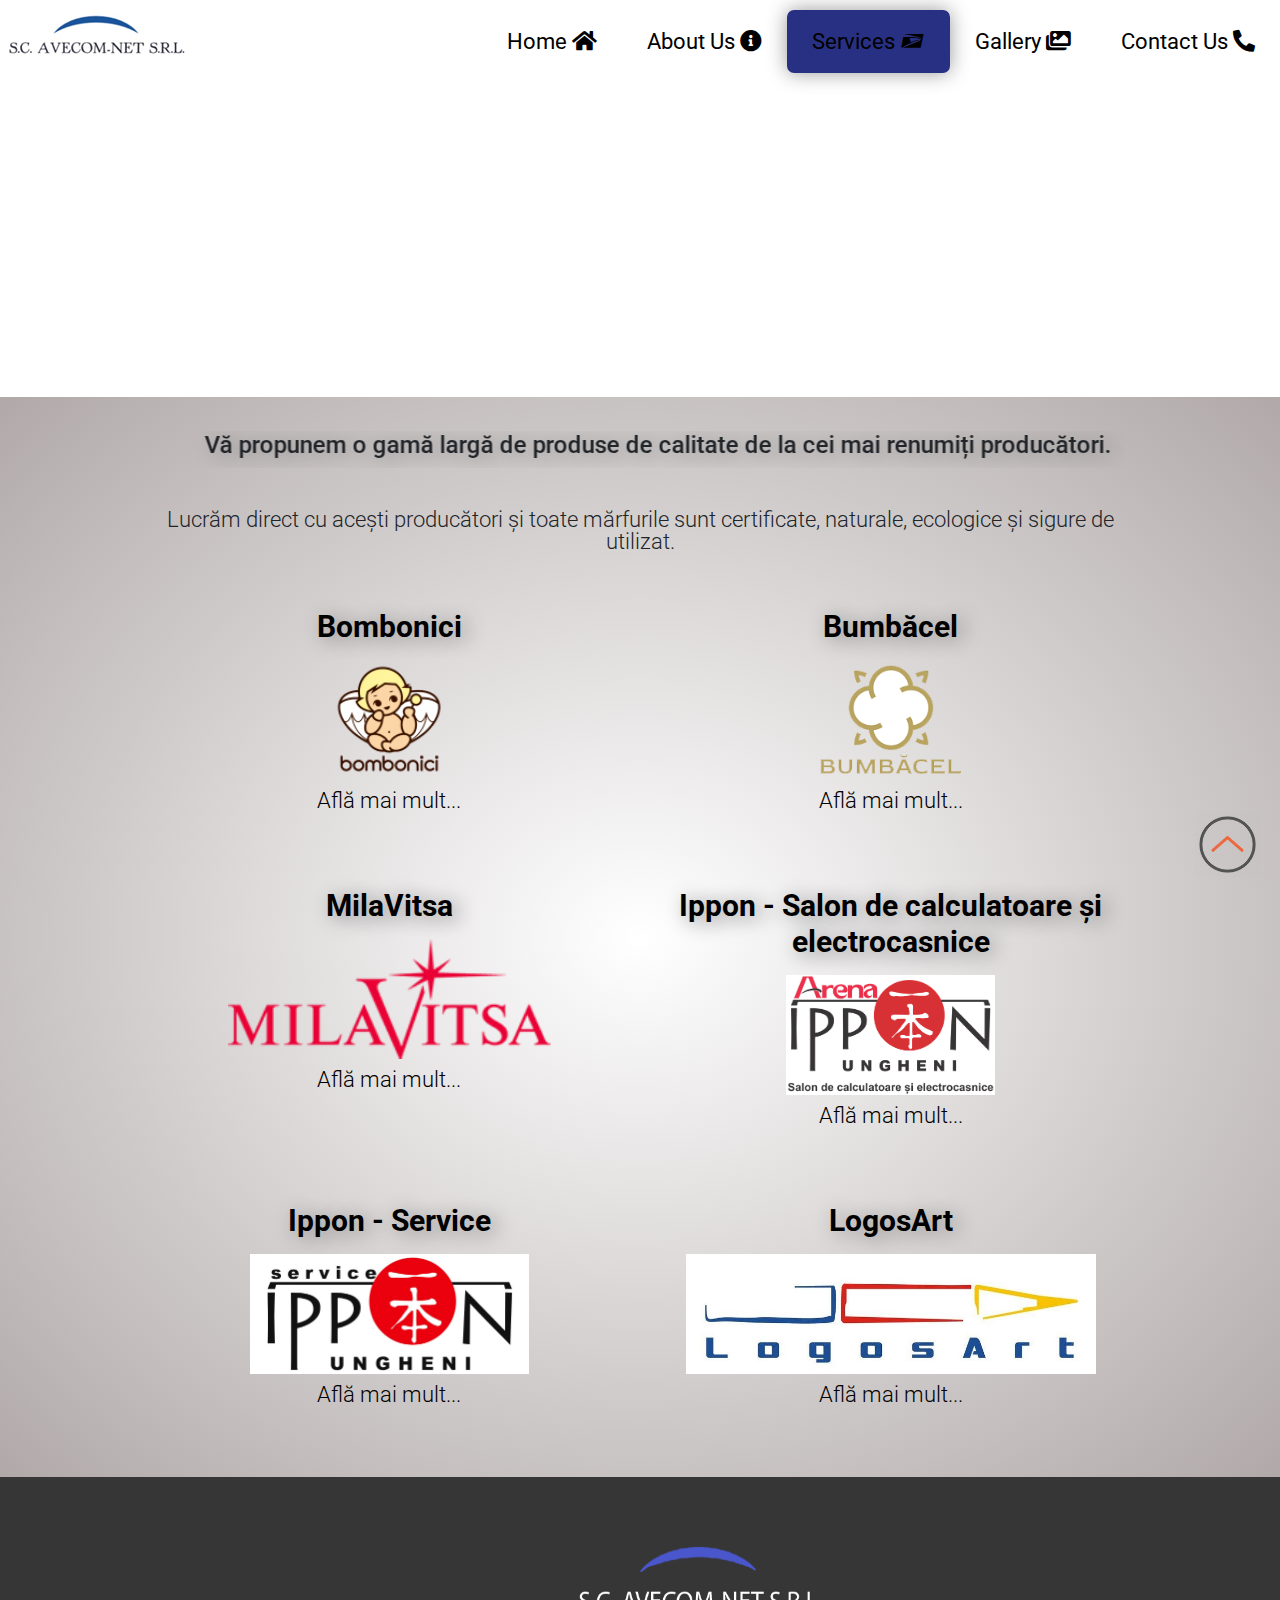
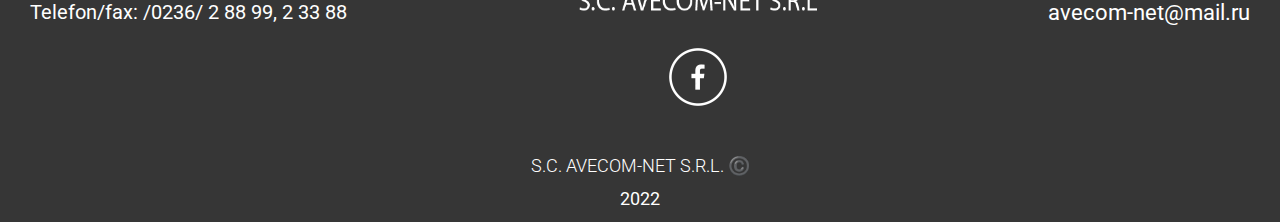
<file: pages/servicii.html>
<!DOCTYPE html>
<html>

<head>
    <meta charset="UTF-8">
    <meta name="viewport" content="width=device-width, initial-scale=1.0">
    <meta name="description" content="Avecom-Net S.R.L. este o societate comercială, fondată în anul 2005, cu o echipă experimentată, plină de idei și entuziasm.">
    <meta name="keywords" content="Arena, magazin, tehnică de calcul, electrocasnice, îmbrăcăminte, AVECOM-NET, societate comercială, S.C. AVECOM-NET S.R.L., parteneri, producători, servicii">
    <meta name="author" content="Beșliu Mădălina, Savciuc Lucian">

    <link rel="icon" href="../images/logo.png">
    <link rel="stylesheet" href="../css/style.css">
    <link rel="stylesheet" href="https://cdnjs.cloudflare.com/ajax/libs/font-awesome/5.15.2/css/all.min.css">
    <link rel="stylesheet" href="https://stackpath.bootstrapcdn.com/bootstrap/4.3.1/css/bootstrap.min.css">
    <link rel="stylesheet" href="https://cdnjs.cloudflare.com/ajax/libs/font-awesome/4.7.0/css/font-awesome.min.css">
    <script src="../js/main.js" defer></script>

    <title>S.C. AVECOM-NET S.R.L.</title>
</head>

<body>

    <header>
        <a class="logo" href="despre.html">
            <img src="../images/logo.png">
        </a>
        <div id="navbar" class="nav">
            <a href="../index.html">
                Home
                <i class="fas fa-home"></i>
            </a>

            <a href="despre.html">
                About Us
                <i class="fas fa-info-circle"></i>
            </a>
            <a class="active" href="servicii.html">
                Services
                <i class="fab fa-usps"></i>
            </a>
            <a href="galerie.html">
                Gallery
                <i class="fas fa-images"></i>
            </a>
            <a href="contacte.html">
                Contact Us
                <i class="fas fa-phone-alt"></i>
            </a>
            <a id="hamburger-menu" onclick="mobileMenu()"><i class="fa fa-bars"></i></a>
        </div>
    </header>

    <section class="top-section" id="servicii">
        <h1 class="top-title">Services</h1>
    </section>

    <main class="serv lista centered">
        <br>
        <div id="top2"></div>
        <a href="#top2"><img class="up" src="../images/up.png"></a>

        <marquee direction="right" behavior="alternate">
            <h4>
                Vă propunem o gamă largă de produse de calitate de la cei mai renumiți producători.
            </h4>
        </marquee>

        <br><br>
        <p class="centered">
            Lucrăm direct cu acești producători și toate mărfurile sunt certificate, naturale, ecologice și sigure de
            utilizat.
        </p>
        <div class="row">
            <div class="col-50">
                <h3>Bombonici</h3>
                <img src="../images/bombonici.png">
                <a target="_blank" href="bombonici.html">
                    <p>Află mai mult...</p>
                </a>
            </div>
            <div class="col-50">
                <h3>Bumbăcel</h3>
                <img src="../images/bumbacel.png">
                <a target="_blank" href="bumbacel.html">
                    <p>Află mai mult...</p>
                </a>
            </div>
        </div>
        <div class="row">
            <div class="col-50">
                <h3>MilaVitsa</h3>
                <img src="../images/milavitsa.png">
                <a target="_blank" href="milavitsa.html">
                    <p>Află mai mult...</p>
                </a>
            </div>
            <div class="col-50">
                <h3>Ippon - Salon de calculatoare și electrocasnice</h3>
                <img src="../images/ippon-salon.png">
                <a target="_blank" href="ippon-salon.html">
                    <p>Află mai mult...</p>
                </a>
            </div>
        </div>
        <div class="row">
            <div class="col-50">
                <h3>Ippon - Service</h3>
                <img src="../images/ippon-service.png">
                <a target="_blank" href="ippon-service.html">
                    <p>Află mai mult...</p>
                </a>
            </div>
            <div class="col-50">
                <h3>LogosArt</h3>
                <img class="logosart" src="../images/logosart.png">
                <a target="_blank" href="logosart.html">
                    <p>Află mai mult...</p>
                </a>
            </div>
        </div>
    </main>

    <footer class="main-footer">
        <div class="first-container">
            <b class="footer-phone">Telefon/fax: /0236/ 2 88 99, 2 33 88</b>
            <div class="footer-social">
                <img class="logo-footer" src="../images/logo3.png">
                <div>
                    <a target="_blank" href="https://www.facebook.com/profile.php?id=100077343601819">
                        <img class="facebook" src="../images/facebook_icon.png">
                    </a>
                </div>
            </div>
            <b class="email-footer">avecom-net@mail.ru</b>
        </div>
        <div class="second-container">
            <p class="rights_main">S.C. AVECOM-NET S.R.L. ©️</p> 
            <span class="anul" id="an">2022</span>
        </div>
    </footer>

</body>

</html>
</file>
<file: css/style.css>
@import url('https://fonts.googleapis.com/css2?family=Open+Sans&family=Roboto&display=swap');

* {
    box-sizing: border-box;
}

::-webkit-scrollbar {
    width: 8px;
}

::-webkit-scrollbar-thumb {
    background: #a8a8a8;
    border-radius: 8px;
}

body {
    margin: 0;
    padding: 0;
    font-family: "Open Sans";
}

h1,
h2,
h3,
h4,
h5,
h6 {
    font-family: "Roboto";
}

h1 {
    font-size: 36px;
    font-weight: 600;
}

h3 {
    color: white;
    text-align: center;
    font-weight: 520;
    margin: 10px 0;
}

h4 {
    text-shadow: 5px 3px 20px gray;
}

p {
    font-size: 22px;
    font-weight: 300;
    line-height: 100%;
    padding: 10px;
}

.logo {
    width: 150px;
    display: inline-block;
    margin-top: -15px;
}

.up {
    position: fixed;
    height: 65px !important;
    bottom: 23px;
    right: 20px;
    z-index: 2;
}

#top1,
#top2,
#top3,
#top4,
#top5,
#top6,
#top7 {
    position: absolute;
    top: 0px;
    left: 0px;
}

.nav {
    float: right;
}

.nav a {
    text-decoration: none;
    position: relative;
    top: 10px;
    padding: 15px 25px;
    font-size: 22px;
    color: black !important;
}

.nav a:hover {
    box-shadow: 0 0 20px rgba(0, 0, 0, 0.459);
    border-radius: 7px;

    transition-duration: 0.5s;
    border: 10px solid 0;
    background-color: rgba(48, 64, 151, 0.705);
    transition-duration: 0, 3s;
    text-decoration: none;
}

.active {
    box-shadow: 0 0 20px rgba(0, 0, 0, 0.404);
    border-radius: 7px;
    border: 10px solid 0;
    background-color: rgba(3, 13, 110, 0.856);
}

a {
    text-decoration: none;
    color: black !important;
}

main {
    background: radial-gradient(white, #b1a9a9);
    background-size: cover;
    background-repeat: repeat;
    padding: 10px 12%;
    min-height: 120vh;
    text-align: center;
}

.top-section {
    margin-top: -10px;
    min-height: 320px;
    color: white;
    display: inline-flex;
    justify-content: center;
    align-items: center;
    flex-direction: column;
}

.top-title {
    margin-top: 30px;
    font-size: 60px;
    text-transform: uppercase;
    font-weight: bold;
    text-align: center;
    line-height: 150%;
}

.centered {
    text-align: center !important;
}

.main-footer {
    background: #363636;
    color: white;
    padding: 30px 30px 5px 30px;
    position: absolute;
    width: 100%;
    text-align: center;
}

.first-container {
    display: flex;
    align-items: center;
    justify-content: space-between;
    flex-wrap: wrap;
    margin-bottom: 30px;
}

.footer-phone {
    font-size: 20px;
    font-weight: normal;
}

.footer-social {
    width: 380px;
}

.logo-footer {
    text-align: center;
    width: 380px;
    height: 210px;
    margin: -40px auto;
}

.facebook {
    width: 80px;
    text-align: center;
    display: block;
    margin: 0 auto;
}

.email-footer {
    font-size: 22px;
    font-weight: normal;
}

.second-container {
    display: flex;
    flex-direction: column;
    align-items: center;
}

.rights_main {
    font-size: 18px;
    color: white;
    margin-bottom: 0px;
}

.anul {
    font-size: 18px;
    color: white;
    margin-bottom: 5px;
}

.header {
    min-height: 100vh;
    width: 100%;
    background-image: linear-gradient(rgba(4, 9, 30, 0.7), rgba(29, 37, 68, 0.7)), url(../images/arena-ungheni.png);
    background-position: center;
    background-size: cover;
    position: relative;
    z-index: 2;
}

.text-box {
    width: 90%;
    color: #fff;
    position: absolute;
    top: 50%;
    left: 50%;
    transform: translate(-50%, -50%);
    text-align: center;
}

.text-box h1 {
    font-size: 90px;
    line-height: 200%;
}

.hero-btn {
    display: inline-block;
    text-decoration: none;
    color: #ffffff !important;
    border: 1px solid #ffffff;
    padding: 12px 34px;
    font-size: 13px;
    background: transparent;
    position: relative;
    cursor: pointer;
}

.hero-btn:hover {
    color: white;
    text-decoration: none;
    border: 1px solid #f44336;
    background: #f44336;
    transition: 1s;
}

.index-logo img {
    position: absolute;
    margin: 30px;
    width: 150px;
}

#despre {
    width: 100%;
    background: url(https://wallpaperaccess.com/full/1164874.jpg);
    background-position: 0% 66%;
    background-size: cover;
}

.row {
    overflow: auto;
}

[class^='col-'] {
    padding: 20px;
    float: left;
}

.col-10 { width: 10%; }
.col-20 { width: 20%; }
.col-25 { width: 25%; }
.col-30 { width: 30%; }
.col-33 { width: 33.3%; }
.col-40 { width: 40%; }
.col-50 { width: 50%; }
.col-60 { width: 60%; }
.col-70 { width: 70%; }
.col-75 { width: 75%; }
.col-80 { width: 80%; }
.col-90 { width: 90%; }
.col-100 { width: 100%; }

.event {
    padding: 10px 15px 15px 15px;
    background-color: #e9e9e9;
    border-radius: 5px;
    border: 1px solid #ff533d;
    height: 350px;
}

.event p {
    line-height: 170%;
    border-left: 6px solid #ff533d;
    padding-left: 12px;
}

.gallery {
    display: flex;
    justify-content: space-around;
    flex-wrap: wrap;
}

.gallery img {
    width: 200px;
    height: 200px;
    object-fit: cover;
    border-radius: 5px;
    transition: all 0.3s;
}

.gallery img:hover {
    transform: scale(1.05);
    transition: all 0.3s;
}

.parteneri {
    display: flex;
    flex-wrap: wrap;

    align-items: center;
    justify-content: space-evenly;
}

.parteneri img {
    transition: all 0.3s;
    margin-left: 25px;
    margin-top: 40px;
}

.parteneri img:hover {
    transform: scale(1.05);
    transition: all 0.3s;
}

#servicii {
    width: 100%;
    background: url(https://cdn.pixabay.com/photo/2020/02/22/17/53/communication-4871245_960_720.jpg);
    background-position: 0% 68%;
    background-size: cover;
}

.serv {
    text-align: left;
}

.serv h3 {
    color: black;
    margin-bottom: 15px;
    font-weight: bold;
    text-shadow: 5px 3px 20px gray;
    font-size: 30px;
}

.serv img {
    height: 120px;
    width: auto;
}

li a {
    text-decoration: none;
    color: black;
}

.tabel-serv {
    position: relative;
    width: 50%;
    border: 5px solid #ff533d;
    background-color: #ffffff;
    text-align: center;
    left: 25%;
}

.tabel-serv td {
    border: 3px solid lightgrey;
    padding: 3px;
}

.tabel-serv th {
    border: 3px solid lightgray;
    padding: 5px;
    font-size: 1.2rem;
}

#magazinul-imagini {
    width: 100%;
    background: linear-gradient(#ffffff3a, #ffffff56), url(https://wallpaperaccess.com/full/318166.jpg);
    background-position: 0% 60%;
    background-size: cover;
}

.galerie {
    margin: 10px 3%;
    text-align: center;
}

.galerie img {
    width: 220px;
    height: 220px;
    object-fit: cover;
    margin: 20px;
    filter: brightness(100%) drop-shadow(7px 5px 1px #6E6658);
    border: 2px solid #4F4A41;
    transition: 1s transform, filter;
}

.galerie img:hover {
    transform: scale(1.2) skew(-1deg);
    filter: brightness(140%) drop-shadow(7px 5px 1px #6E6658);
    transition: 1s all;
}

#contacte {
    width: 100%;
    background: linear-gradient(#ffffff3a, #ffffff56), url(https://cdn.pixabay.com/photo/2018/12/02/10/07/web-3850917_960_720.jpg);
    background-position: 0% 50%;
    background-size: cover;
}

.contact-list {
    line-height: 200%;
    list-style: linear-gradient(#ff533d, #ff533d);
    text-align: left;
}

.lista h3 {
    margin-top: 10px;
    color: black;
    text-shadow: 5px 3px 20px gray;
    font-weight: bold;
}

.map {
    width: 100%;
    max-width: 500px;
    height: 350px;
    border-radius: 5px;
    border: 2px solid #ff533d !important;
}

.contact-form {
    background-color: #ebebeb;
    border-radius: 5px;
    border: 2px solid #ff533d;
    max-width: 470px;
    padding: 5px 15px 30px 15px;
}

.contact-form input,
.contact-form textarea {
    display: block;
    width: 90%;
    margin: 15px auto 0px auto;
    resize: none;
    font-family: inherit;
    padding: 3px;
    font-size: 16px;
}

.arena_footer {
    color: rgb(255, 255, 255);
    position: absolute;
    text-decoration: none;
    font-size: 35px;
    top: 135px;
    left: 80px;
}

#hamburger-menu {
    display: none;
    float: right;
    font-size: 28px;
    position: absolute;
    top: 22px;
    right: 25px;
}

@media (max-width: 768px) {

    body {
        font-size: 18px;
    }

    main {
        padding: 10px 4%;
    }

    header {
        padding: 0px 10px 30px 10px;
    }

    .nav a {
        display: none;
        padding: 10px;
    }

    a#hamburger-menu {
        display: block;
        position: absolute;
        right: 5px;
        top: 10px;
    }

    .nav {
        width: 100%;
    }

    .nav.mobile {
        float: none;
        display: block;
        text-align: left;
    }

    .nav.mobile a {
        float: none;
        display: block;
        text-align: center;
    }

    p {
        font-size: 20px;
    }

    .logo {
        margin-top: -15px;
        width: 60px;
    }

    .first-container {
        margin-bottom: 20px;
        display: flex;
        flex-direction: column;
        align-items: center;
    }

    .footer-phone {
        font-size: 15px;
    }

    .footer-social {
        width: 350px;
    }

    .logo-footer {
        width: 350px;
        height: 180px;
        margin: -40px auto;
    }

    .facebook {
        width: 60px;
        text-align: center;
        display: block;
        margin: 0 auto;
    }

    .email-footer {
        font-size: 17px;
    }

    .second-container {
        display: flex;
        flex-direction: column;
        align-items: center;
    }

    .rights_main {
        font-size: 18px;
        color: white;
        margin-bottom: 0px;
    }

    .anul {
        font-size: 18px;
        color: white;
        margin-bottom: 5px;
    }

    .text-box {
        width: 100%;
    }

    .text-box h1 {
        font-size: 60px;
    }

    [class^="col-"] {
        width: 100%;
    }

    .map {
        height: 360px;
    }

    .serv img {
        height: 120px;
    }

    .serv .logosart {
        height: 100px;
    }

    .up {
        position: fixed;
        height: 50px !important;
        bottom: 50px;
        right: 0px;
        z-index: 2;
    }

    .galerie img {
        width: 150px;
        height: 150px;
        margin: 5px;
    }

    .tabel-serv {
        width: 90%;
        left: 5%;
    }
}
</file>
